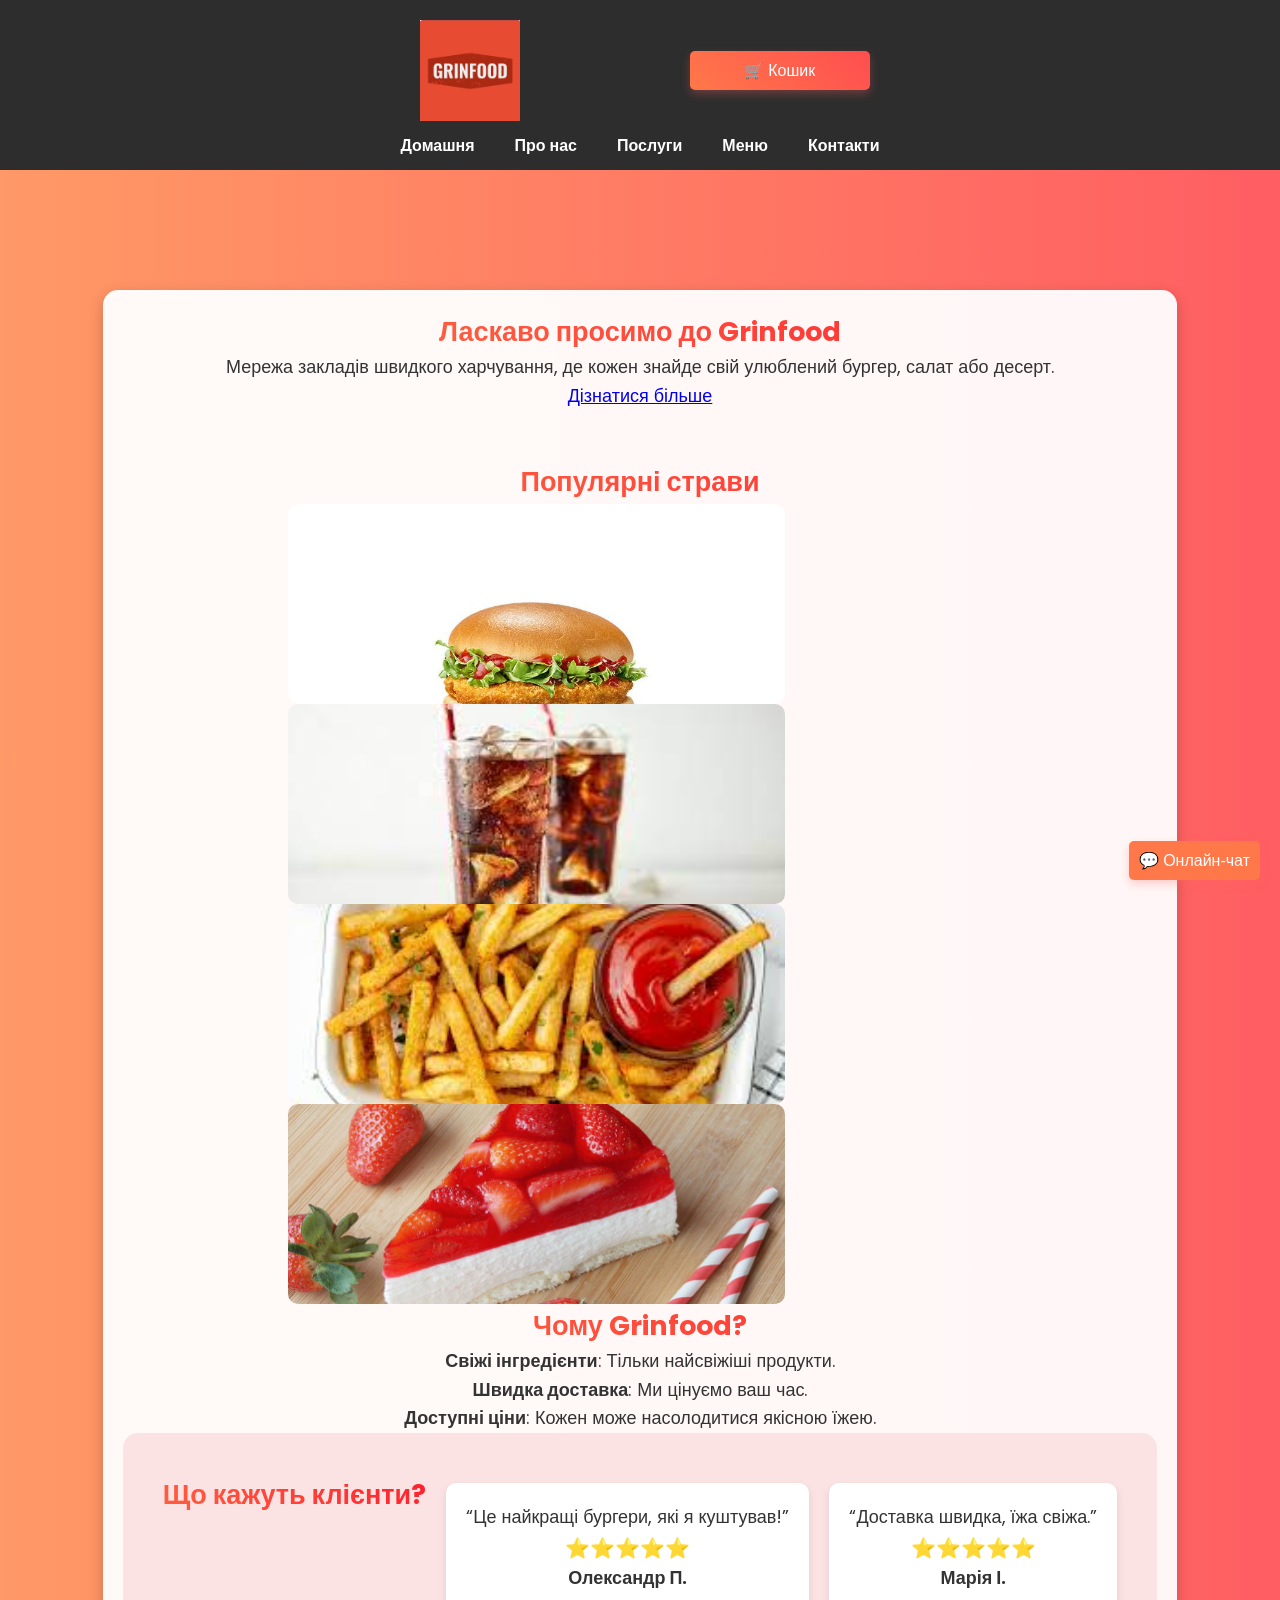
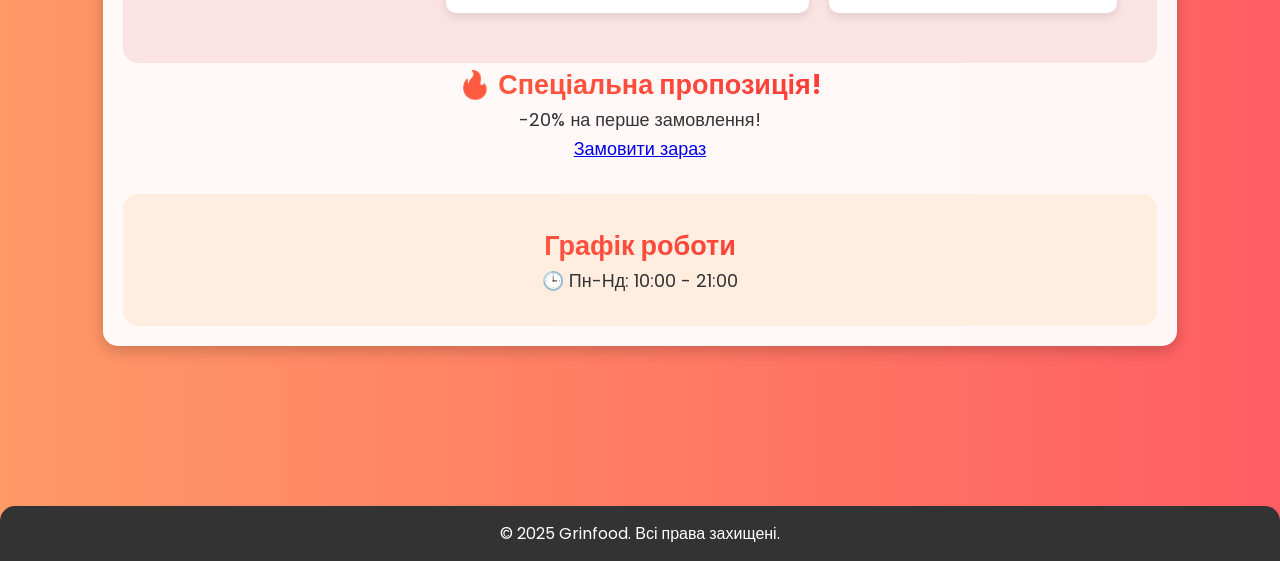
<file: index.html>
<!DOCTYPE html>
<html lang="uk">
<head>
  <meta charset="UTF-8">
  <meta name="viewport" content="width=device-width, initial-scale=1.0">
  <title>Grinfood - Домашня</title>
  <link rel="stylesheet" href="public/css/styles.css">
  <link href="https://fonts.googleapis.com/css2?family=Poppins:wght@400;700&display=swap" rel="stylesheet">
</head>
<body>

<header>
  <nav>
    <div class="header-content">
      <a href="index.html" class="logo-link">
        <img src="public/images/logo.png" alt="Grinfood logo" class="logo">
      </a>
      <button class="cart-btn">🛒 Кошик</button>

      <div class="burger-menu">
        <div class="bar"></div>
        <div class="bar"></div>
        <div class="bar"></div>
      </div>
    </div>

    <ul class="nav-links">
      <li><a href="index.html" id="home">Домашня</a></li>
      <li><a href="about.html" id="about">Про нас</a></li>
      <li><a href="services.html" id="services">Послуги</a></li>
      <li><a href="menu.html" id="menu">Меню</a></li>
      <li><a href="contacts.html" id="contacts">Контакти</a></li>
    </ul>
  </nav>
</header>

<main>

  <section id="hero">
    <h1>Ласкаво просимо до Grinfood</h1>
    <p>Мережа закладів швидкого харчування, де кожен знайде свій улюблений бургер, салат або десерт.</p>
    <a href="services.html" class="btn">Дізнатися більше</a>
  </section>


  <section class="popular-dishes">
    <h2>Популярні страви</h2>
    <div class="swiper mySwiper">
      <div class="swiper-wrapper">
        <div class="swiper-slide"><img src="public/images/chickenburger.jpg" alt="Бургер"></div>
        <div class="swiper-slide"><img src="public/images/cola.jpg" alt="Напій"></div>
        <div class="swiper-slide"><img src="public/images/fries.jpg" alt="Закуска"></div>
        <div class="swiper-slide"><img src="public/images/chizkeyk.jpg" alt="Десерт"></div>
      </div>
      <div class="swiper-pagination"></div>
    </div>
  </section>



  <section>
    <h2>Чому Grinfood?</h2>
    <ul id="features-list">
      <li><strong>Свіжі інгредієнти</strong>: Тільки найсвіжіші продукти.</li>
      <li><strong>Швидка доставка</strong>: Ми цінуємо ваш час.</li>
      <li><strong>Доступні ціни</strong>: Кожен може насолодитися якісною їжею.</li>
    </ul>
  </section>


  <section class="testimonials">
    <h2>Що кажуть клієнти?</h2>
    <div class="review">
      <p>“Це найкращі бургери, які я куштував!”</p>
      <span>⭐⭐⭐⭐⭐</span>
      <h4>Олександр П.</h4>
    </div>
    <div class="review">
      <p>“Доставка швидка, їжа свіжа.”</p>
      <span>⭐⭐⭐⭐⭐</span>
      <h4>Марія І.</h4>
    </div>
  </section>


  <section class="promo">
    <h2>🔥 Спеціальна пропозиція!</h2>
    <p>-20% на перше замовлення!</p>
    <a href="menu.html" class="btn">Замовити зараз</a>
  </section>


  <section class="work-schedule">
    <h2>Графік роботи</h2>
    <p>🕒 Пн-Нд: 10:00 - 21:00</p>
  </section>
</main>


<div id="cart" class="cart">
  <div class="cart-header">
    <h2>🛒 Ваш кошик</h2>
    <button class="cart-close" onclick="cart.toggleCart()">×</button>

  </div>
  <ul id="cart-items"></ul>
  <p class="cart-total"><strong>Загальна сума: <span id="total-price">0</span> грн</strong></p>
  <div class="cart-actions">
    <button onclick="clearCart()">Очистити кошик</button>
    <button onclick="checkout()">Оформити замовлення</button>
  </div>
</div>

<button id="scrollTopBtn">↑</button>



<div class="chat-widget">
  <button id="chat-btn">💬 Онлайн-чат</button>
  <div class="chat-box" id="chat-box">
    <p>Привіт! Як ми можемо допомогти?</p>
    <input type="text" placeholder="Напишіть ваше запитання..." id="chat-input">
  </div>
</div>
<div id="discount-popup">
  <p>🎉 Спеціальна знижка 10% на перше замовлення!</p>
  <button onclick="closePopup()">Закрити</button>
</div>

<footer>
  <p>&copy; 2025 Grinfood. Всі права захищені.</p>
</footer>


<script src="public/js/script.js"></script>
</body>
</html>
</file>
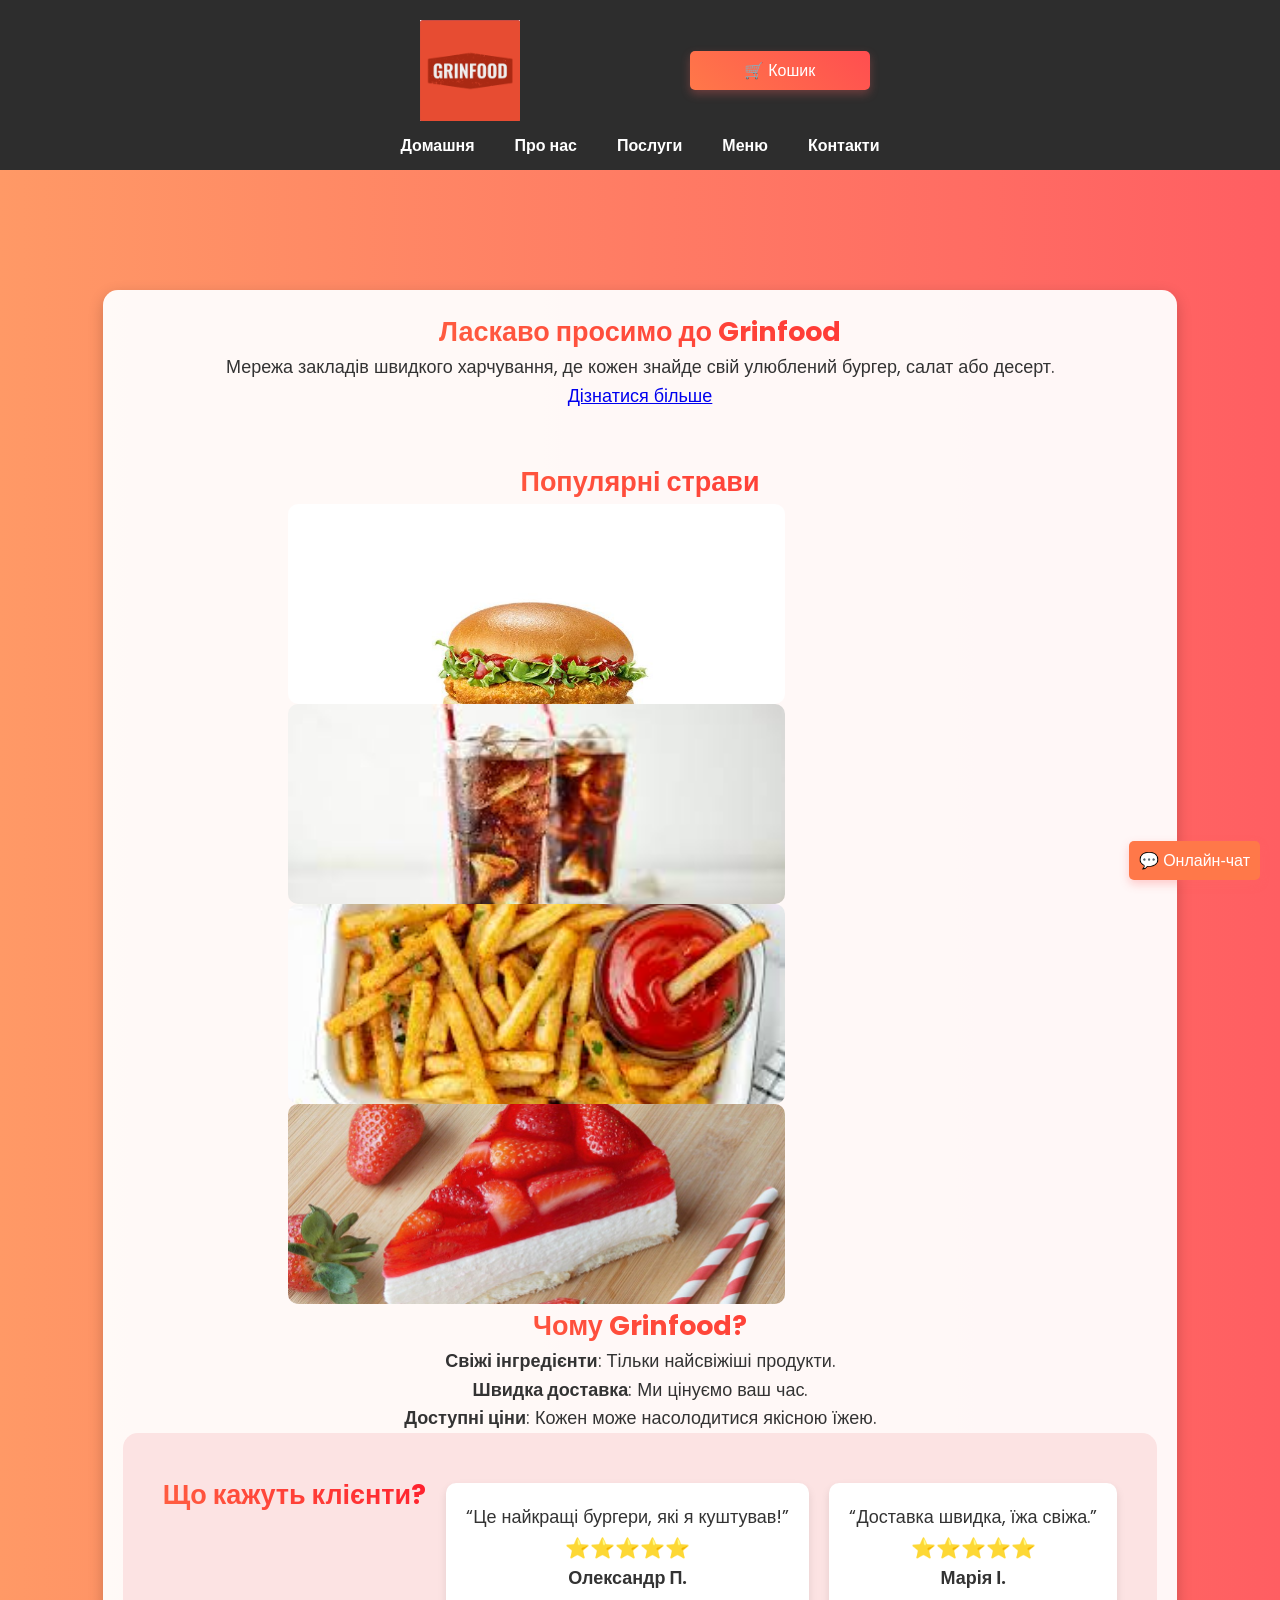
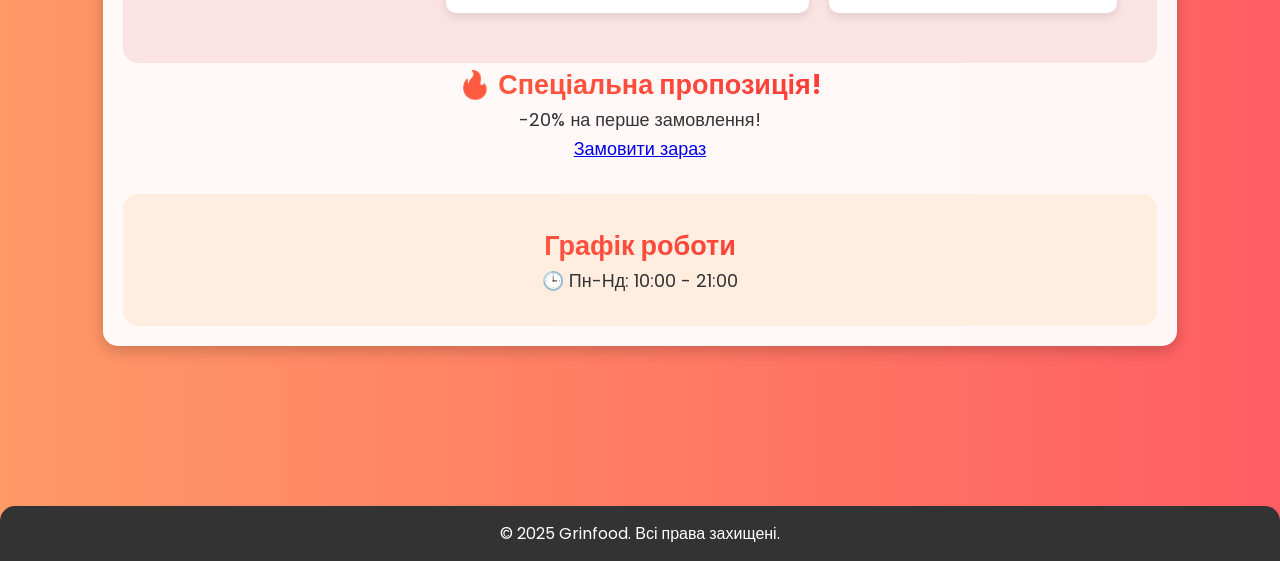
<file: public/index.html>
<!DOCTYPE html>
<html lang="uk">
<head>
  <meta charset="UTF-8">
  <meta name="viewport" content="width=device-width, initial-scale=1.0">
  <title>Grinfood - Домашня</title>
  <link rel="stylesheet" href="css/styles.css">
  <link href="https://fonts.googleapis.com/css2?family=Poppins:wght@400;700&display=swap" rel="stylesheet">
</head>
<body>

<header>
  <nav>
    <div class="header-content">
      <a href="index.html" class="logo-link">
        <img src="images/logo.png" alt="Grinfood logo" class="logo">
      </a>
      <button class="cart-btn">🛒 Кошик</button>

      <div class="burger-menu">
        <div class="bar"></div>
        <div class="bar"></div>
        <div class="bar"></div>
      </div>
    </div>

    <ul class="nav-links">
      <li><a href="index.html" id="home">Домашня</a></li>
      <li><a href="about.html" id="about">Про нас</a></li>
      <li><a href="services.html" id="services">Послуги</a></li>
      <li><a href="menu.html" id="menu">Меню</a></li>
      <li><a href="contacts.html" id="contacts">Контакти</a></li>
    </ul>
  </nav>
</header>

<main>

  <section id="hero">
    <h1>Ласкаво просимо до Grinfood</h1>
    <p>Мережа закладів швидкого харчування, де кожен знайде свій улюблений бургер, салат або десерт.</p>
    <a href="services.html" class="btn">Дізнатися більше</a>
  </section>


  <section class="popular-dishes">
    <h2>Популярні страви</h2>
    <div class="swiper mySwiper">
      <div class="swiper-wrapper">
        <div class="swiper-slide"><img src="images/chickenburger.jpg" alt="Бургер"></div>
        <div class="swiper-slide"><img src="images/cola.jpg" alt="Напій"></div>
        <div class="swiper-slide"><img src="images/fries.jpg" alt="Закуска"></div>
        <div class="swiper-slide"><img src="images/chizkeyk.jpg" alt="Десерт"></div>
      </div>
      <div class="swiper-pagination"></div>
    </div>
  </section>



  <section>
    <h2>Чому Grinfood?</h2>
    <ul id="features-list">
      <li><strong>Свіжі інгредієнти</strong>: Тільки найсвіжіші продукти.</li>
      <li><strong>Швидка доставка</strong>: Ми цінуємо ваш час.</li>
      <li><strong>Доступні ціни</strong>: Кожен може насолодитися якісною їжею.</li>
    </ul>
  </section>


  <section class="testimonials">
    <h2>Що кажуть клієнти?</h2>
    <div class="review">
      <p>“Це найкращі бургери, які я куштував!”</p>
      <span>⭐⭐⭐⭐⭐</span>
      <h4>Олександр П.</h4>
    </div>
    <div class="review">
      <p>“Доставка швидка, їжа свіжа.”</p>
      <span>⭐⭐⭐⭐⭐</span>
      <h4>Марія І.</h4>
    </div>
  </section>


  <section class="promo">
    <h2>🔥 Спеціальна пропозиція!</h2>
    <p>-20% на перше замовлення!</p>
    <a href="menu.html" class="btn">Замовити зараз</a>
  </section>


  <section class="work-schedule">
    <h2>Графік роботи</h2>
    <p>🕒 Пн-Нд: 10:00 - 21:00</p>
  </section>
</main>


<div id="cart" class="cart">
  <h2>🛒 Ваш кошик</h2>
  <ul id="cart-items"></ul>
  <p><strong>Загальна сума: <span id="total-price">0</span> грн</strong></p>
  <button onclick="clearCart()">Очистити кошик</button>
  <button onclick="checkout()">Оформити замовлення</button>
</div>
<button id="scrollTopBtn">⬆️ Вгору</button>

<div class="theme-toggle">
  <span>🌞</span>
  <input type="checkbox" id="theme-switch">
  <span>🌙</span>
  <button id="theme-toggle">🌙 / ☀️</button>

</div>

<div class="chat-widget">
  <button id="chat-btn">💬 Онлайн-чат</button>
  <div class="chat-box" id="chat-box">
    <p>Привіт! Як ми можемо допомогти?</p>
    <input type="text" placeholder="Напишіть ваше запитання..." id="chat-input">
  </div>
</div>
<div id="discount-popup">
  <p>🎉 Спеціальна знижка 10% на перше замовлення!</p>
  <button onclick="closePopup()">Закрити</button>
</div>

<footer>
  <p>&copy; 2025 Grinfood. Всі права захищені.</p>
</footer>

<script src="js/script.js"></script>
</body>
</html>
</file>
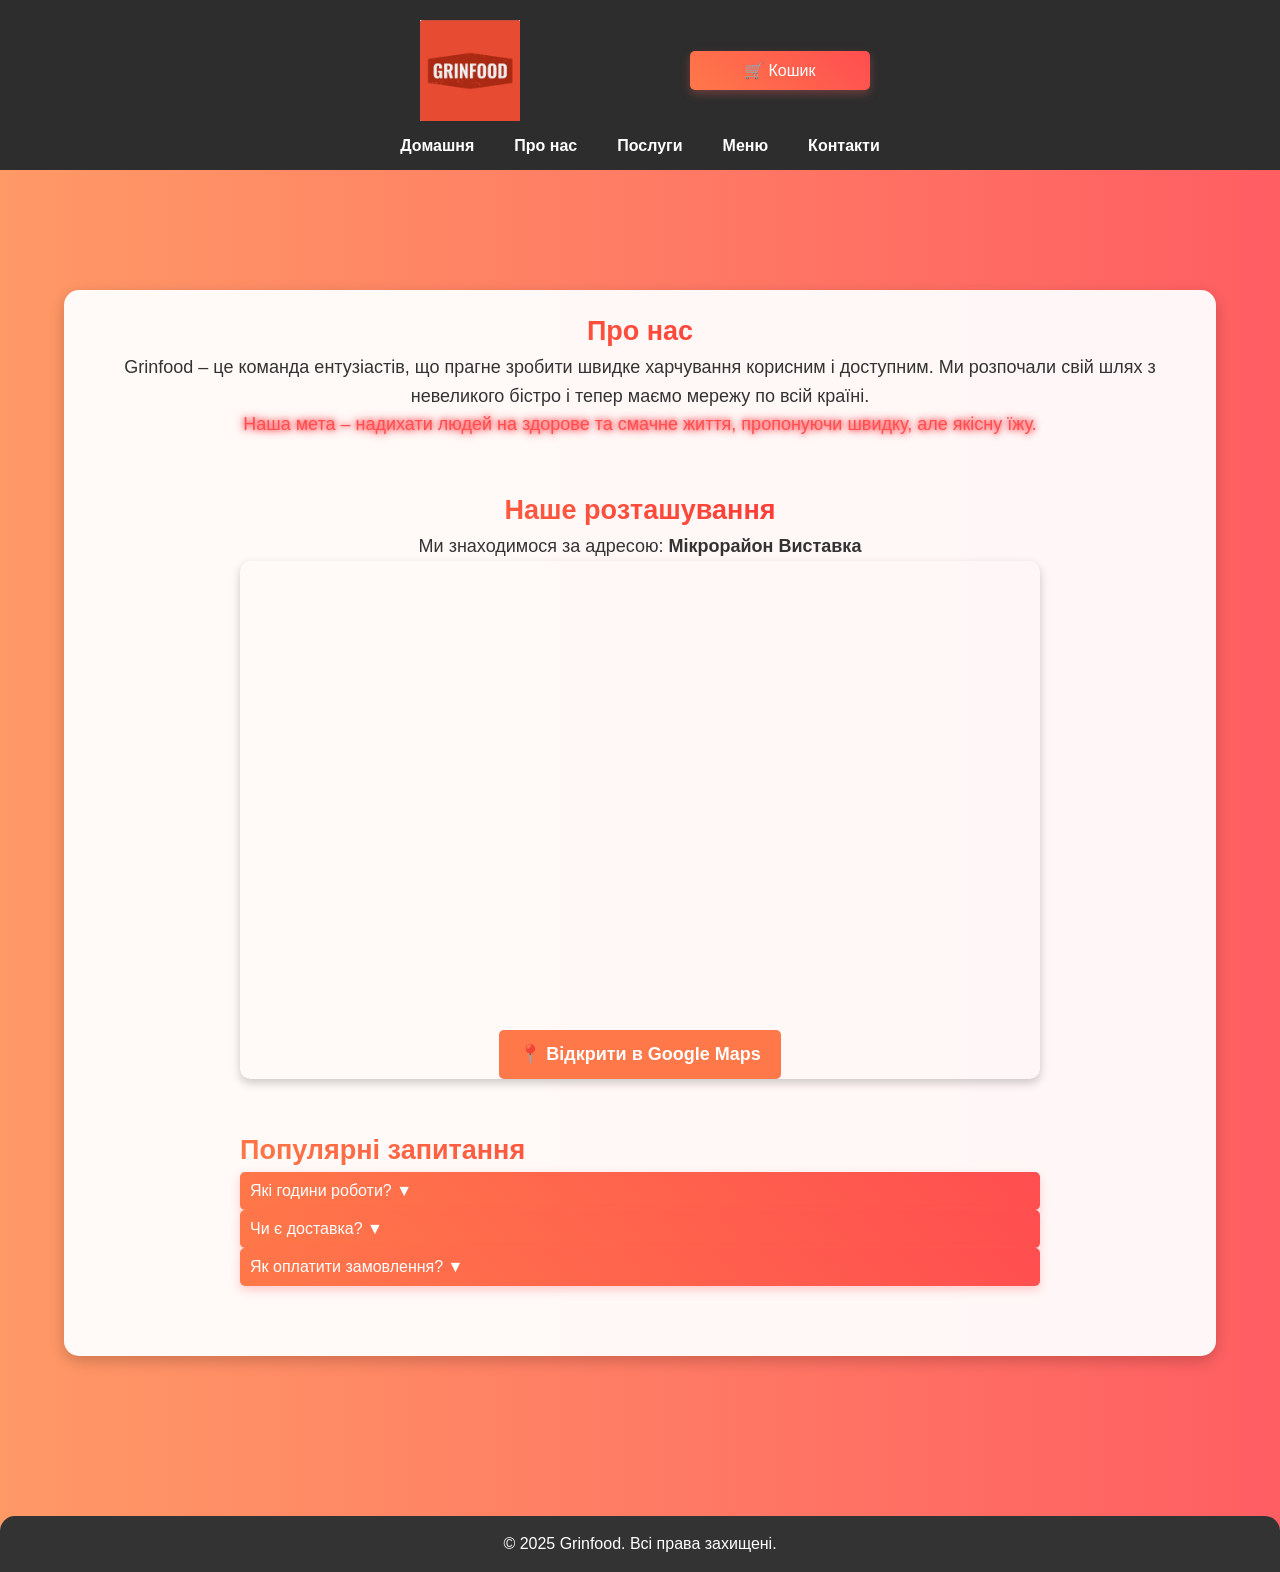
<file: about.html>
<!DOCTYPE html>
<html lang="uk">
<head>
  <meta charset="UTF-8">
  <meta name="viewport" content="width=device-width, initial-scale=1.0">
  <title>Grinfood - Про нас</title>
  <link rel="stylesheet" href="public/css/styles.css">
  <style>

    .map-section {
      text-align: center;
      margin: 50px auto;
      max-width: 800px;
    }

    .map-container {
      border-radius: 10px;
      overflow: hidden;
      box-shadow: 0 4px 10px rgba(0,0,0,0.2);
    }

    iframe {
      width: 100%;
      height: 450px;
      border: 0;
    }
  </style>
</head>
<body>

<header>
  <nav>
    <div class="header-content">
      <a href="index.html" class="logo-link">
        <img src="public/images/logo.png" alt="Grinfood logo" class="logo">
      </a>
      <button class="cart-btn" onclick="toggleCart()">🛒 Кошик</button>

      <div class="burger-menu" onclick="toggleMenu()">
        <div class="bar"></div>
        <div class="bar"></div>
        <div class="bar"></div>
      </div>
    </div>

    <ul class="nav-links">
      <li><a href="index.html" id="home">Домашня</a></li>
      <li><a href="about.html" id="about">Про нас</a></li>
      <li><a href="services.html" id="services">Послуги</a></li>
      <li><a href="menu.html" id="menu">Меню</a></li>
      <li><a href="contacts.html" id="contacts">Контакти</a></li>
    </ul>
  </nav>
</header>

<main>
  <section>
    <h1>Про нас</h1>
    <p>Grinfood – це команда ентузіастів, що прагне зробити швидке харчування корисним і доступним. Ми розпочали свій шлях з невеликого бістро і тепер маємо мережу по всій країні.</p>
    <p class="glow">Наша мета – надихати людей на здорове та смачне життя, пропонуючи швидку, але якісну їжу.</p>


  </section>

  <section class="map-section">
    <h2>Наше розташування</h2>
    <p>Ми знаходимося за адресою: <strong>Мікрорайон Виставка</strong></p>


    <div class="map-container">
      <div class="map-container fade-in">
      <iframe src="https://www.google.com/maps/embed?pb=!1m18!1m12!1m3!1d2594.6560829971945!2d27.004306556263753!3d49.434315679788085!2m3!1f0!2f0!3f0!3m2!1i1024!2i768!4f13.1!3m3!1m2!1s0x473207a94aae2929%3A0xd0a63b61424a334!2zTWlrcm9yYXlvbiBWeXN0YXZrYSwg0KXQvNC10LvRjNC90LjRhtC60LjQuSwg0KXQvNC10LvRjNC90LjRhtC60LDRjyDQvtCx0LvQsNGB0YLRjCwgMjkwMDA!5e0!3m2!1sru!2sua!4v1741639176586!5m2!1sru!2sua"
              allowfullscreen loading="lazy" referrerpolicy="no-referrer-when-downgrade">
      </iframe>
      <p><a href="https://goo.gl/maps/ZqG2yBhKM6LvC9wV7" target="_blank" class="map-btn">📍 Відкрити в Google Maps</a></p>

    </div>
    </div>
  </section>
  <section class="faq-section">
    <h2>Популярні запитання</h2>
    <div class="faq">
      <button class="faq-question">Які години роботи? ▼</button>
      <div class="faq-answer">Ми працюємо щодня з 10:00 до 21:00.</div>

      <button class="faq-question">Чи є доставка? ▼</button>
      <div class="faq-answer">Так, ми здійснюємо доставку протягом 1 години.</div>

      <button class="faq-question">Як оплатити замовлення? ▼</button>
      <div class="faq-answer">Оплата готівкою або онлайн при оформленні.</div>
    </div>
  </section>

</main>

<div id="cart" class="cart">
  <div class="cart-header">
    <h2>🛒 Ваш кошик</h2>
    <button class="cart-close" onclick="cart.toggleCart()">×</button>

  </div>
  <ul id="cart-items"></ul>
  <p class="cart-total"><strong>Загальна сума: <span id="total-price">0</span> грн</strong></p>
  <div class="cart-actions">
    <button onclick="clearCart()">Очистити кошик</button>
    <button onclick="checkout()">Оформити замовлення</button>
  </div>
</div>

<button id="scrollTopBtn"> ↑</button>



<p id="visit-counter"></p>

<footer>
  <p>&copy; 2025 Grinfood. Всі права захищені.</p>
</footer>

<script src="public/js/script.js"></script>
</body>
</html>
</file>
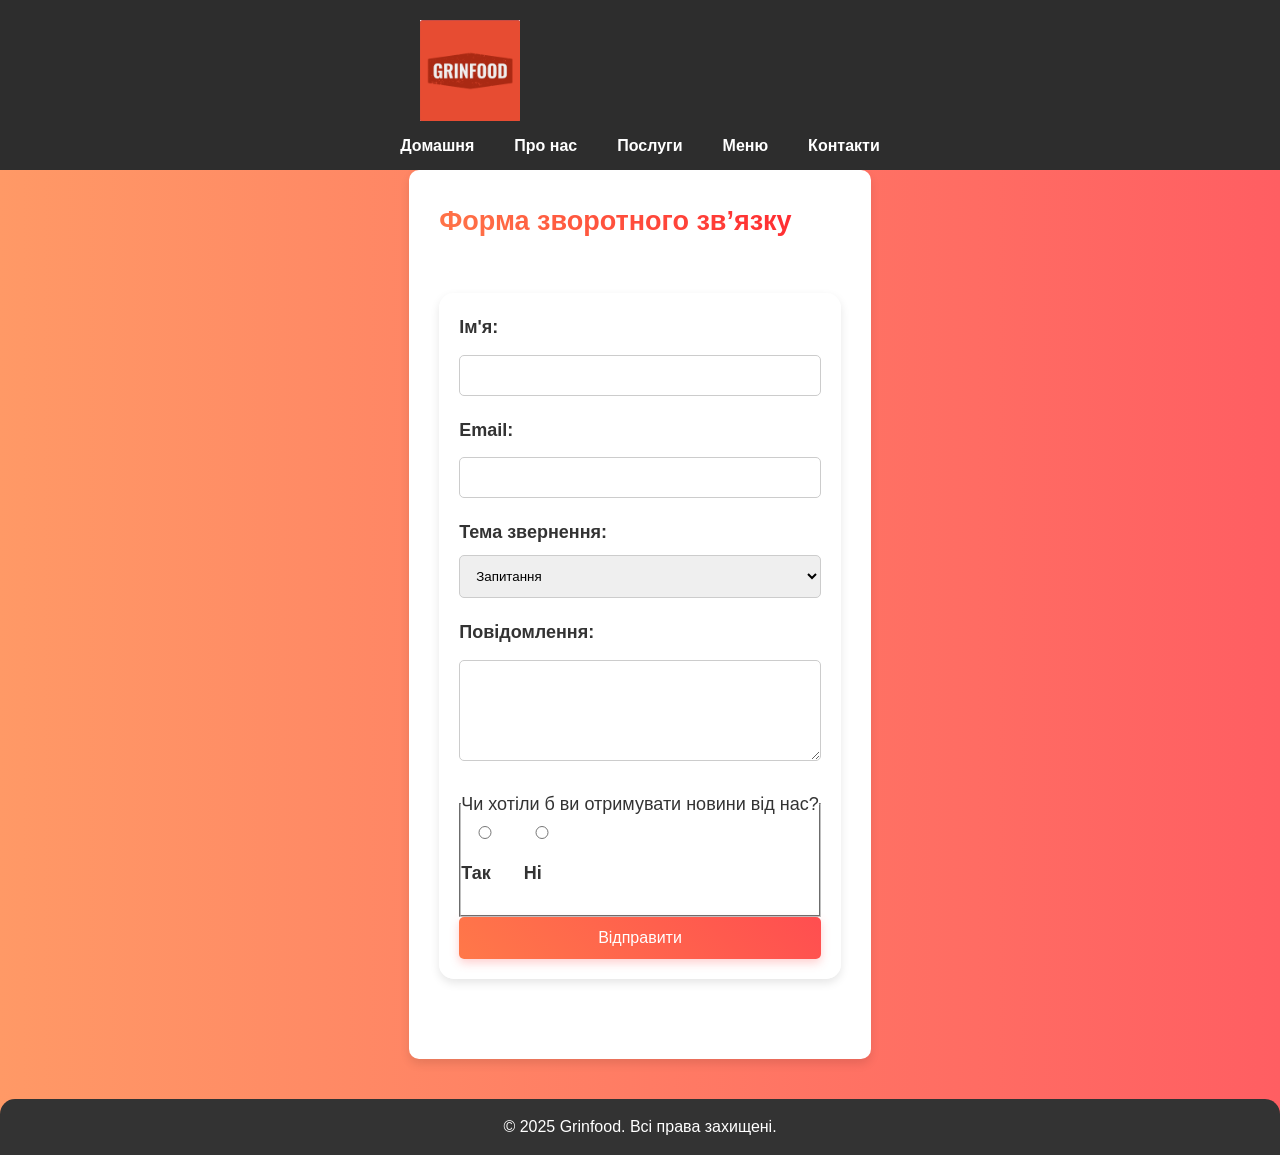
<file: contacts.html>
<!DOCTYPE html>
<html lang="uk">
<head>
  <meta charset="UTF-8">
  <meta name="viewport" content="width=device-width, initial-scale=1.0">
  <title>Grinfood - Контакти</title>
  <link rel="stylesheet" href="public/css/styles.css">

</head>
<body>

<header>
  <nav>
    <div class="header-content">
      <a href="index.html" class="logo-link">
        <img src="public/images/logo.png" alt="Grinfood logo" class="logo">
      </a>

      <div class="burger-menu" onclick="toggleMenu()">
        <div class="bar"></div>
        <div class="bar"></div>
        <div class="bar"></div>
      </div>
    </div>

    <ul class="nav-links">
      <li><a href="index.html" id="home">Домашня</a></li>
      <li><a href="about.html" id="about">Про нас</a></li>
      <li><a href="services.html" id="services">Послуги</a></li>
      <li><a href="menu.html" id="menu">Меню</a></li>
      <li><a href="contacts.html" id="contacts">Контакти</a></li>
    </ul>
  </nav>
</header>

  <section class = "contact-form">
    <h2>Форма зворотного зв’язку</h2>
    <form action="#" method="post">
      <label for="name">Ім'я:</label>
      <input type="text" id="name" name="name" required>

      <label for="email">Email:</label>
      <input type="email" id="email" name="email" required>

      <label for="subject">Тема звернення:</label>
      <select id="subject" name="subject">
        <option value="question">Запитання</option>
        <option value="feedback">Відгук</option>
      </select>

      <label for="message">Повідомлення:</label>
      <textarea id="message" name="message" rows="5" required></textarea>

      <fieldset>
        <legend>Чи хотіли б ви отримувати новини від нас?</legend>
        <div class="radio-group">
          <label>
            <input type="radio" name="subscribe" value="yes"> Так
          </label>
          <label>
            <input type="radio" name="subscribe" value="no"> Ні
          </label>
        </div>

      </fieldset>

      <button type="submit" class="btn">Відправити</button>
    </form>
  </section>
</main>


<button id="scrollTopBtn">↑</button>



<footer>
  <p>&copy; 2025 Grinfood. Всі права захищені.</p>
</footer>

<script src="public/js/script.js"></script>

</body>
</html>
</file>
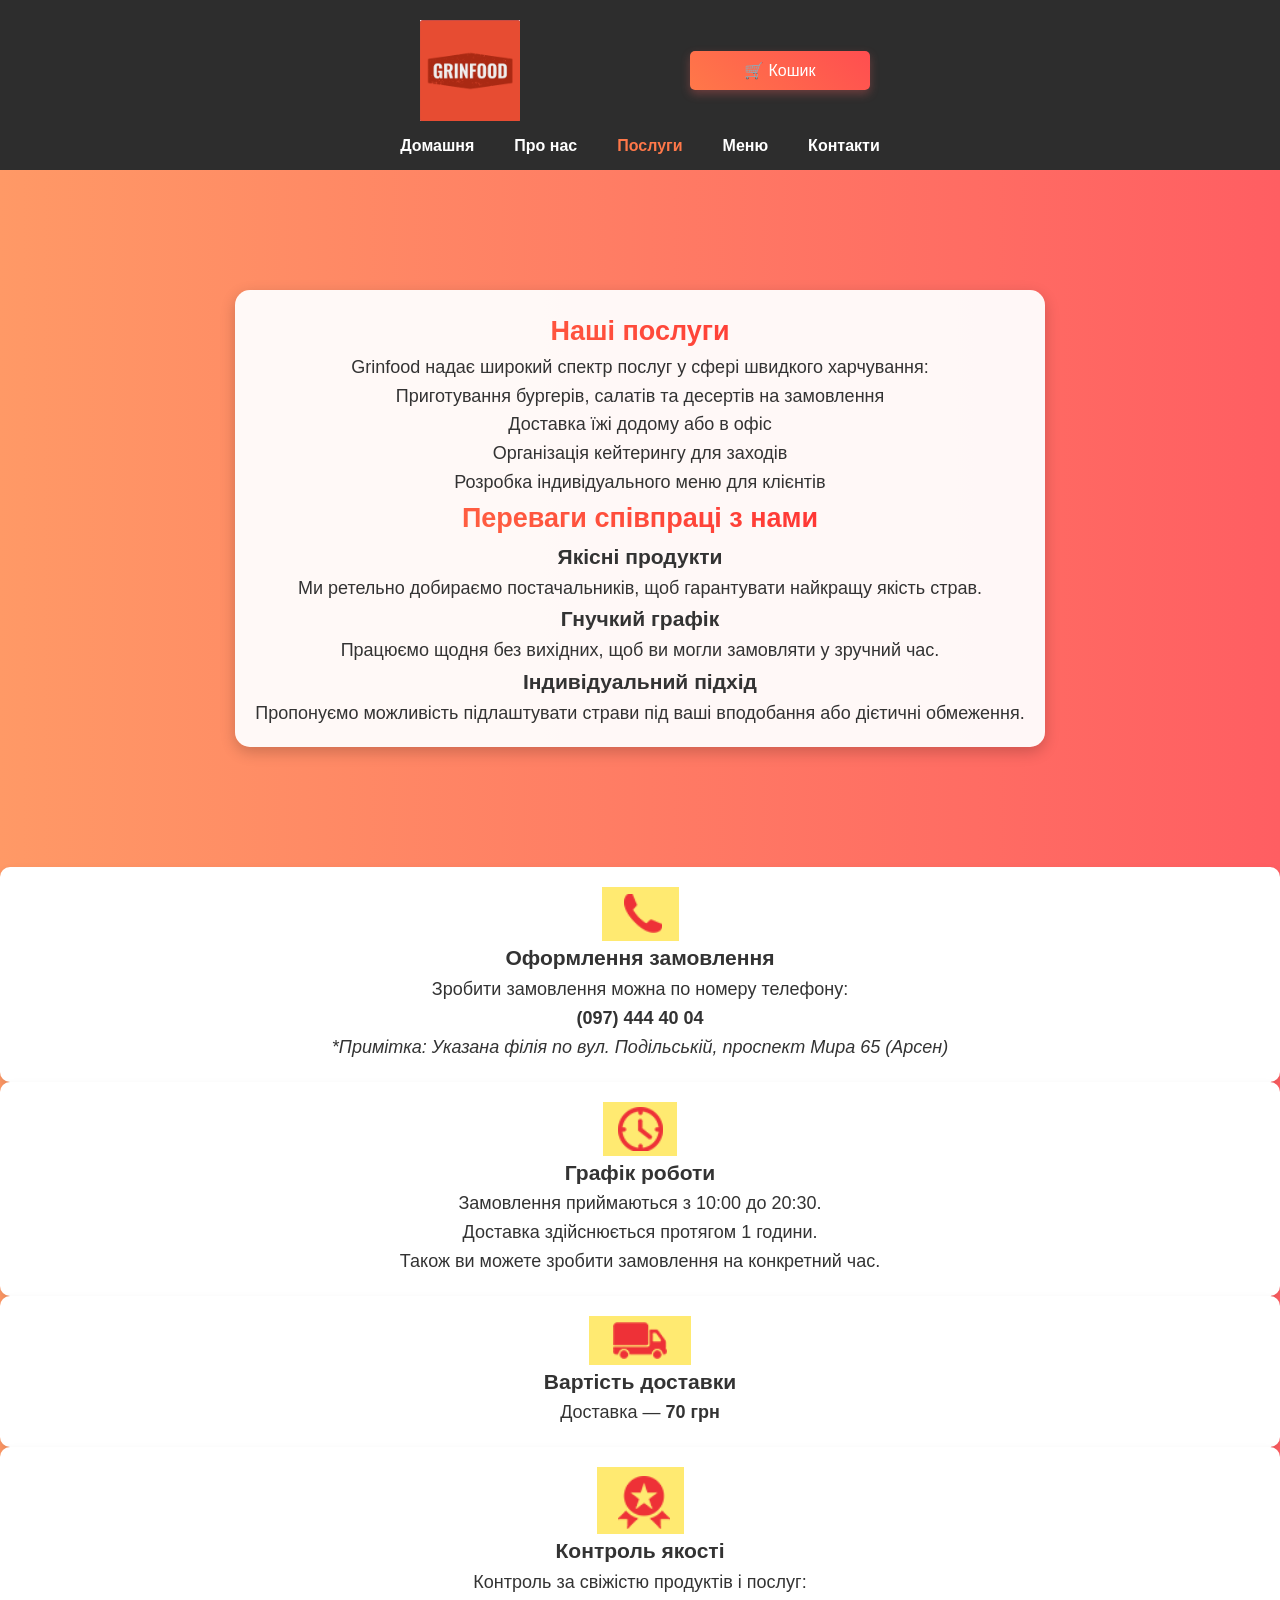
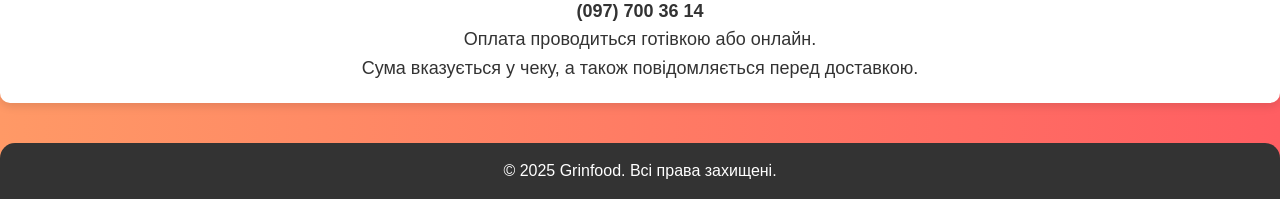
<file: services.html>
<!DOCTYPE html>
<html lang="uk">
<head>
  <meta charset="UTF-8">
  <meta name="viewport" content="width=device-width, initial-scale=1.0">
  <title>Grinfood - Послуги</title>
  <link rel="stylesheet" href="public/css/styles.css">
</head>
<body>
<header>
  <nav>
    <div class="header-content">
      <a href="index.html" class="logo-link">
        <img src="public/images/logo.png" alt="Grinfood logo" class="logo">
      </a>
      <button class="cart-btn">🛒 Кошик</button>
      <div class="burger-menu" onclick="toggleMenu()">
        <div class="bar"></div>
        <div class="bar"></div>
        <div class="bar"></div>
      </div>
    </div>

    <ul class="nav-links">
      <li><a href="index.html" id="home">Домашня</a></li>
      <li><a href="about.html" id="about">Про нас</a></li>
      <li><a href="services.html" id="services" class="active">Послуги</a></li>
      <li><a href="menu.html" id="menu">Меню</a></li>
      <li><a href="contacts.html" id="contacts">Контакти</a></li>
    </ul>
  </nav>
</header>

<main>
  <section>
    <h1>Наші послуги</h1>
    <p>Grinfood надає широкий спектр послуг у сфері швидкого харчування:</p>
    <ul>
      <p>Приготування бургерів, салатів та десертів на замовлення</p>
      <p>Доставка їжі додому або в офіс</p>
      <p>Організація кейтерингу для заходів</p>
      <p>Розробка індивідуального меню для клієнтів</p>
    </ul>
  </section>

  <section>
    <h2>Переваги співпраці з нами</h2>
    <article>
      <h3>Якісні продукти</h3>
      <p>Ми ретельно добираємо постачальників, щоб гарантувати найкращу якість страв.</p>
    </article>
    <article>
      <h3>Гнучкий графік</h3>
      <p>Працюємо щодня без вихідних, щоб ви могли замовляти у зручний час.</p>
    </article>
    <article>
      <h3>Індивідуальний підхід</h3>
      <p>Пропонуємо можливість підлаштувати страви під ваші вподобання або дієтичні обмеження.</p>
    </article>
  </section>
</main>


<section class="services-cards">
  <div class="card">
    <img src="public/images/icon-order.png" alt="Замовлення" class="card-icon">
    <h3>Оформлення замовлення</h3>
    <p>Зробити замовлення можна по номеру телефону:<br>
      <strong>(097) 444 40 04</strong><br>
      <em>*Примітка: Указана філія по вул. Подільській, проспект Мира 65 (Арсен)</em>
    </p>
  </div>

  <div class="card">
    <img src="public/images/icon-clock.png" alt="Графік роботи" class="card-icon">
    <h3>Графік роботи</h3>
    <p>Замовлення приймаються з 10:00 до 20:30.<br>
      Доставка здійснюється протягом 1 години.<br>
      Також ви можете зробити замовлення на конкретний час.
    </p>
  </div>

  <div class="card">
    <img src="public/images/icon-delivery.png" alt="Доставка" class="card-icon">
    <h3>Вартість доставки</h3>
    <p>Доставка — <strong>70 грн</strong></p>
  </div>

  <div class="card">
    <img src="public/images/icon-phone.png" alt="Контроль якості" class="card-icon">
    <h3>Контроль якості</h3>
    <p>Контроль за свіжістю продуктів і послуг:<br>
      <strong>(097) 700 36 14</strong><br>
      Оплата проводиться готівкою або онлайн.<br>
      Сума вказується у чеку, а також повідомляється перед доставкою.
    </p>
  </div>
</section>
<div id="cart" class="cart">
  <div class="cart-header">
    <h2>🛒 Ваш кошик</h2>
    <button class="cart-close" onclick="cart.toggleCart()">×</button>

  </div>
  <ul id="cart-items"></ul>
  <p class="cart-total"><strong>Загальна сума: <span id="total-price">0</span> грн</strong></p>
  <div class="cart-actions">
    <button onclick="clearCart()">Очистити кошик</button>
    <button onclick="checkout()">Оформити замовлення</button>
  </div>
</div>

<button id="scrollTopBtn">↑</button>



<footer>
  <p>&copy; 2025 Grinfood. Всі права захищені.</p>
</footer>

<script src="public/js/script.js"></script>
</body>
</html>
</file>
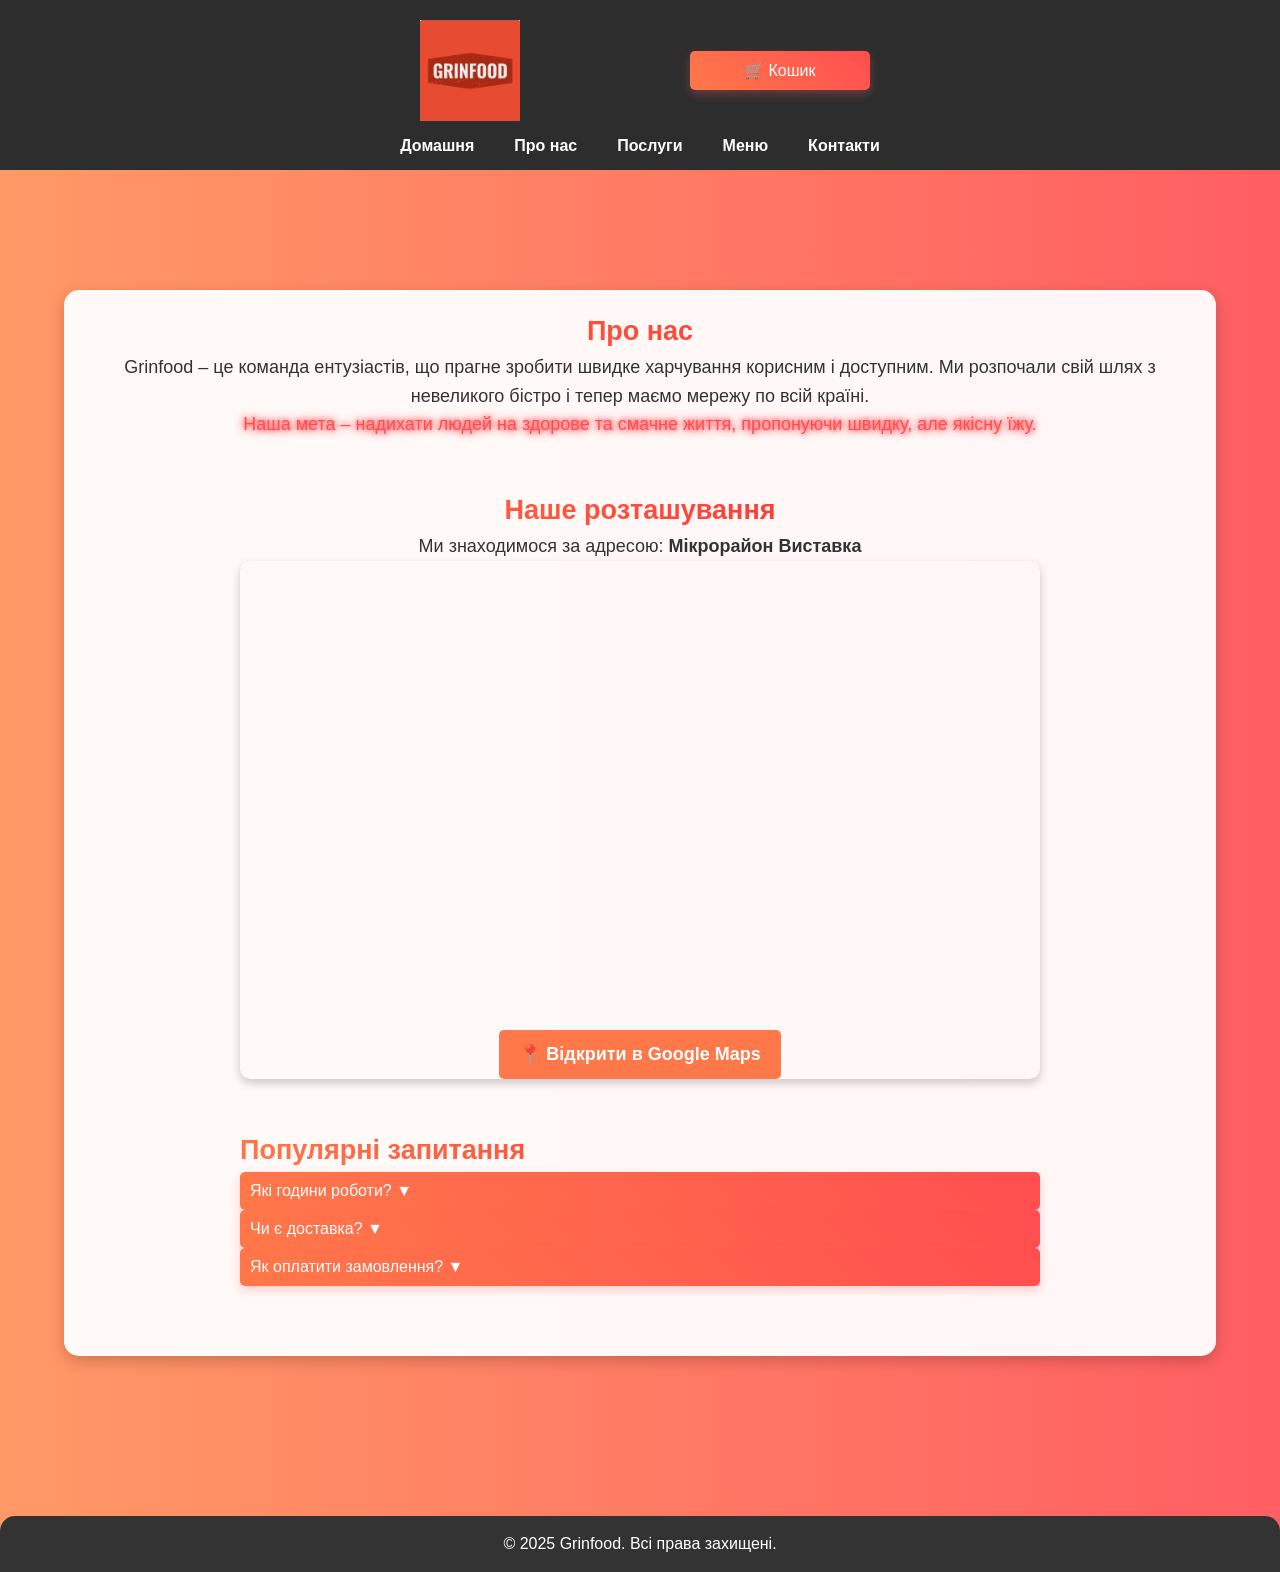
<file: public/about.html>
<!DOCTYPE html>
<html lang="uk">
<head>
  <meta charset="UTF-8">
  <meta name="viewport" content="width=device-width, initial-scale=1.0">
  <title>Grinfood - Про нас</title>
  <link rel="stylesheet" href="css/styles.css">
  <style>

    .map-section {
      text-align: center;
      margin: 50px auto;
      max-width: 800px;
    }

    .map-container {
      border-radius: 10px;
      overflow: hidden;
      box-shadow: 0 4px 10px rgba(0,0,0,0.2);
    }

    iframe {
      width: 100%;
      height: 450px;
      border: 0;
    }
  </style>
</head>
<body>

<header>
  <nav>
    <div class="header-content">
      <a href="index.html" class="logo-link">
        <img src="images/logo.png" alt="Grinfood logo" class="logo">
      </a>
      <button class="cart-btn" onclick="toggleCart()">🛒 Кошик</button>

      <div class="burger-menu" onclick="toggleMenu()">
        <div class="bar"></div>
        <div class="bar"></div>
        <div class="bar"></div>
      </div>
    </div>

    <ul class="nav-links">
      <li><a href="index.html" id="home">Домашня</a></li>
      <li><a href="about.html" id="about">Про нас</a></li>
      <li><a href="services.html" id="services">Послуги</a></li>
      <li><a href="menu.html" id="menu">Меню</a></li>
      <li><a href="contacts.html" id="contacts">Контакти</a></li>
    </ul>
  </nav>
</header>

<main>
  <section>
    <h1>Про нас</h1>
    <p>Grinfood – це команда ентузіастів, що прагне зробити швидке харчування корисним і доступним. Ми розпочали свій шлях з невеликого бістро і тепер маємо мережу по всій країні.</p>
    <p class="glow">Наша мета – надихати людей на здорове та смачне життя, пропонуючи швидку, але якісну їжу.</p>


  </section>

  <section class="map-section">
    <h2>Наше розташування</h2>
    <p>Ми знаходимося за адресою: <strong>Мікрорайон Виставка</strong></p>


    <div class="map-container">
      <div class="map-container fade-in">
      <iframe src="https://www.google.com/maps/embed?pb=!1m18!1m12!1m3!1d2594.6560829971945!2d27.004306556263753!3d49.434315679788085!2m3!1f0!2f0!3f0!3m2!1i1024!2i768!4f13.1!3m3!1m2!1s0x473207a94aae2929%3A0xd0a63b61424a334!2zTWlrcm9yYXlvbiBWeXN0YXZrYSwg0KXQvNC10LvRjNC90LjRhtC60LjQuSwg0KXQvNC10LvRjNC90LjRhtC60LDRjyDQvtCx0LvQsNGB0YLRjCwgMjkwMDA!5e0!3m2!1sru!2sua!4v1741639176586!5m2!1sru!2sua"
              allowfullscreen loading="lazy" referrerpolicy="no-referrer-when-downgrade">
      </iframe>
      <p><a href="https://goo.gl/maps/ZqG2yBhKM6LvC9wV7" target="_blank" class="map-btn">📍 Відкрити в Google Maps</a></p>

    </div>
    </div>
  </section>
  <section class="faq-section">
    <h2>Популярні запитання</h2>
    <div class="faq">
      <button class="faq-question">Які години роботи? ▼</button>
      <div class="faq-answer">Ми працюємо щодня з 10:00 до 21:00.</div>

      <button class="faq-question">Чи є доставка? ▼</button>
      <div class="faq-answer">Так, ми здійснюємо доставку протягом 1 години.</div>

      <button class="faq-question">Як оплатити замовлення? ▼</button>
      <div class="faq-answer">Оплата готівкою або онлайн при оформленні.</div>
    </div>
  </section>

</main>

<div id="cart" class="cart">
  <h2>🛒 Ваш кошик</h2>
  <ul id="cart-items"></ul>
  <p><strong>Загальна сума: <span id="total-price">0</span> грн</strong></p>
  <button onclick="clearCart()">Очистити кошик</button>
  <button onclick="checkout()">Оформити замовлення</button>
</div>
<button id="scrollTopBtn">⬆️ Вгору</button>

<div class="theme-toggle">
  <span>🌞</span>
  <input type="checkbox" id="theme-switch">
  <span>🌙</span>
</div>

<p id="visit-counter"></p>

<footer>
  <p>&copy; 2025 Grinfood. Всі права захищені.</p>
</footer>

<script src="js/script.js"></script>
</body>
</html>
</file>
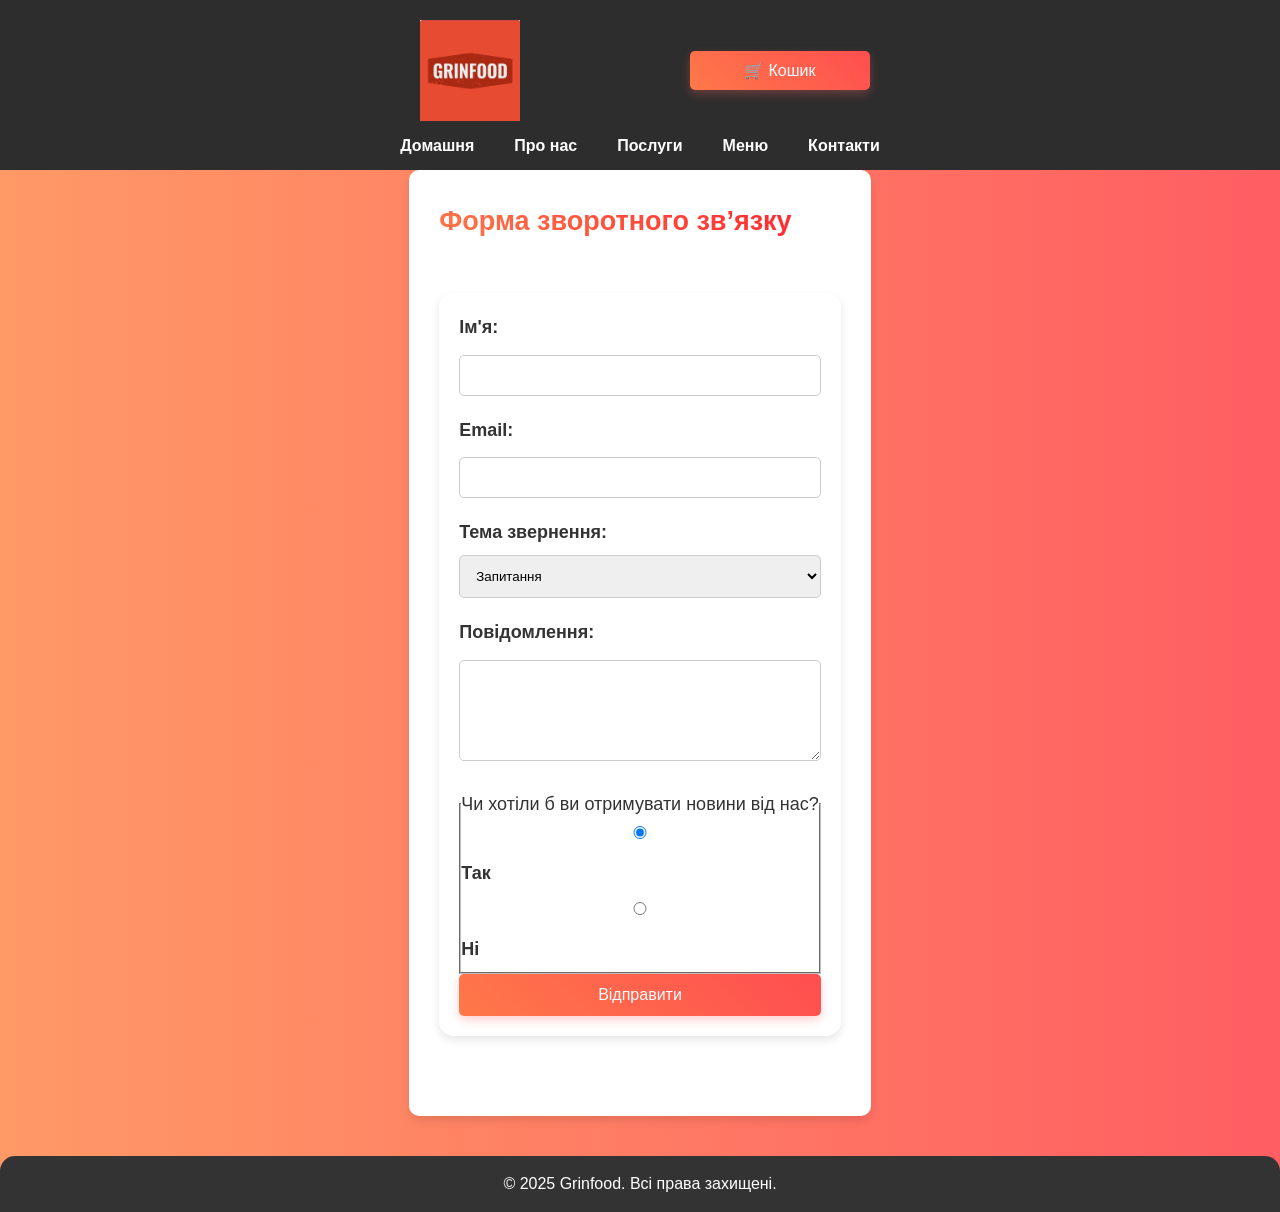
<file: public/contacts.html>
<!DOCTYPE html>
<html lang="uk">
<head>
  <meta charset="UTF-8">
  <meta name="viewport" content="width=device-width, initial-scale=1.0">
  <title>Grinfood - Контакти</title>
  <link rel="stylesheet" href="css/styles.css">

</head>
<body>

<header>
  <nav>
    <div class="header-content">
      <a href="index.html" class="logo-link">
        <img src="images/logo.png" alt="Grinfood logo" class="logo">
      </a>
      <button class="cart-btn">🛒 Кошик</button>
      <div class="burger-menu" onclick="toggleMenu()">
        <div class="bar"></div>
        <div class="bar"></div>
        <div class="bar"></div>
      </div>
    </div>

    <ul class="nav-links">
      <li><a href="index.html" id="home">Домашня</a></li>
      <li><a href="about.html" id="about">Про нас</a></li>
      <li><a href="services.html" id="services">Послуги</a></li>
      <li><a href="menu.html" id="menu">Меню</a></li>
      <li><a href="contacts.html" id="contacts">Контакти</a></li>
    </ul>
  </nav>
</header>

  <section class = "contact-form">
    <h2>Форма зворотного зв’язку</h2>
    <form action="#" method="post">
      <label for="name">Ім'я:</label>
      <input type="text" id="name" name="name" required>

      <label for="email">Email:</label>
      <input type="email" id="email" name="email" required>

      <label for="subject">Тема звернення:</label>
      <select id="subject" name="subject">
        <option value="question">Запитання</option>
        <option value="feedback">Відгук</option>
      </select>

      <label for="message">Повідомлення:</label>
      <textarea id="message" name="message" rows="5" required></textarea>

      <fieldset>
        <legend>Чи хотіли б ви отримувати новини від нас?</legend>
        <label>
          <input type="radio" name="subscribe" value="yes" checked> Так
        </label>
        <label>
          <input type="radio" name="subscribe" value="no"> Ні
        </label>
      </fieldset>

      <button type="submit" class="btn">Відправити</button>
    </form>
  </section>
</main>
<div id="cart" class="cart">
  <h2>🛒 Ваш кошик</h2>
  <ul id="cart-items"></ul>
  <p><strong>Загальна сума: <span id="total-price">0</span> грн</strong></p>
  <button onclick="clearCart()">Очистити кошик</button>
  <button onclick="checkout()">Оформити замовлення</button>
</div>
<button id="scrollTopBtn">⬆️ Вгору</button>



<footer>
  <p>&copy; 2025 Grinfood. Всі права захищені.</p>
</footer>

<script src="js/script.js"></script>

</body>
</html>
</file>
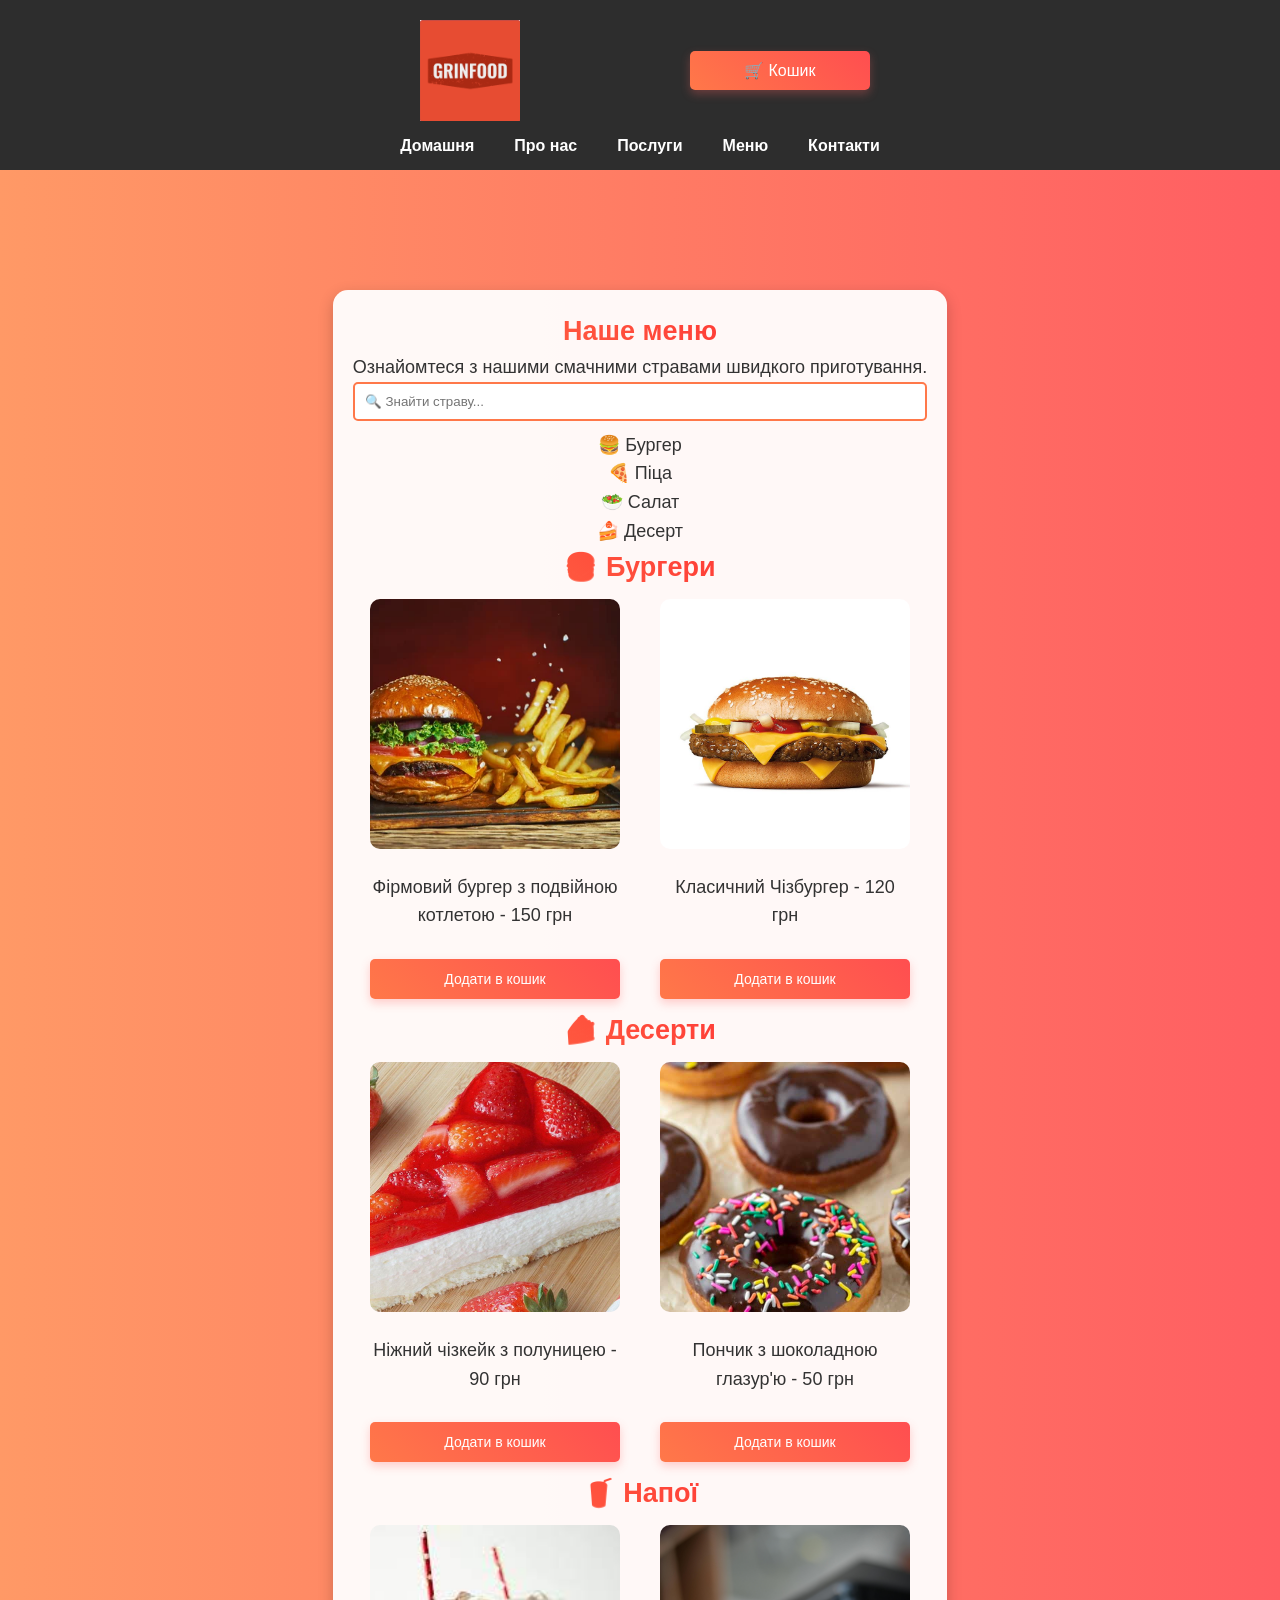
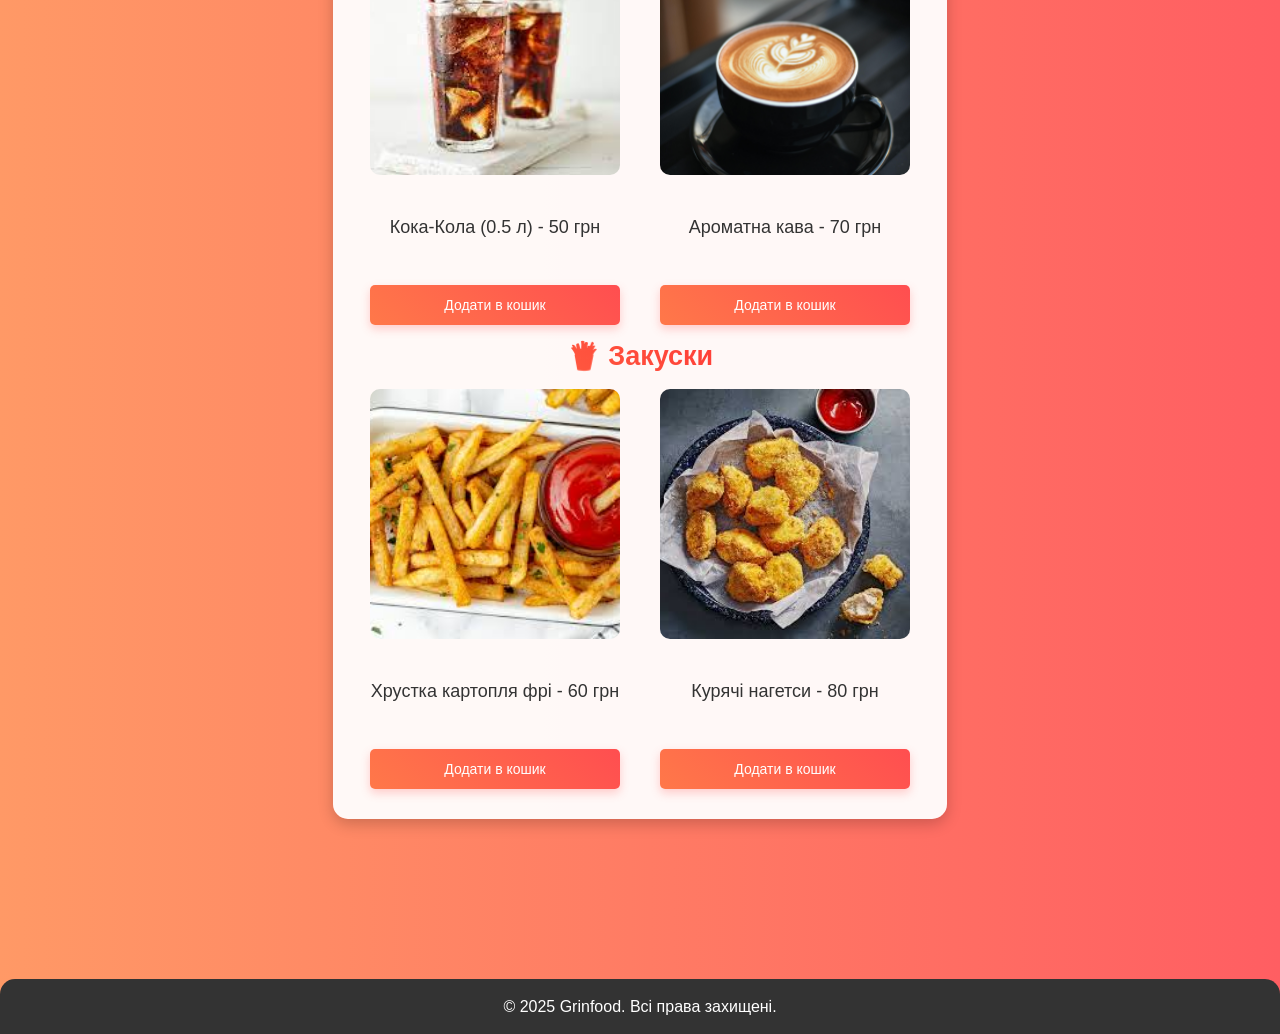
<file: public/menu.html>
<!DOCTYPE html>
<html lang="uk">
<head>
  <meta charset="UTF-8">
  <meta name="viewport" content="width=device-width, initial-scale=1.0">
  <title>Grinfood - Меню</title>
  <link rel="stylesheet" href="css/styles.css">
</head>
<body>
<header>
  <nav>

    <div class="header-content">
      <a href="index.html" class="logo-link">
        <img src="images/logo.png" alt="Grinfood logo" class="logo">
      </a>
      <button class="cart-btn">🛒 Кошик</button>
      <div class="burger-menu" onclick="toggleMenu()">
        <div class="bar"></div>
        <div class="bar"></div>
        <div class="bar"></div>
      </div>
    </div>

    <ul class="nav-links">
      <li><a href="index.html" id="home">Домашня</a></li>
      <li><a href="about.html" id="about">Про нас</a></li>
      <li><a href="services.html" id="services">Послуги</a></li>
      <li><a href="menu.html" id="menu">Меню</a></li>
      <li><a href="contacts.html" id="contacts">Контакти</a></li>
    </ul>
  </nav>
</header>


<main>
  <section>
    <h1>Наше меню</h1>
    <p>Ознайомтеся з нашими смачними стравами швидкого приготування.</p>
  </section>
  <input type="text" id="search" placeholder="🔍 Знайти страву...">
  <ul id="menu-list">
    <li>🍔 Бургер</li>
    <li>🍕 Піца</li>
    <li>🥗 Салат</li>
    <li>🍰 Десерт</li>
  </ul>

  <section class="menu-category">
    <h2>🍔 Бургери</h2>
    <div class="gallery">
      <figure>
        <img src="images/2kotlet.jpg" alt="Бургер з подвійною котлетою">
        <figcaption>Фірмовий бургер з подвійною котлетою - 150 грн</figcaption>
        <button onclick="addToCart('Бургер з подвійною котлетою', 150)">Додати в кошик</button>
      </figure>
      <figure>
        <img src="images/cheeseburger.jpg" alt="Чізбургер">
        <figcaption>Класичний Чізбургер - 120 грн</figcaption>
        <button onclick="addToCart('Чізбургер', 120)">Додати в кошик</button>
      </figure>
    </div>
  </section>


  <section class="menu-category">
    <h2>🍰 Десерти</h2>
    <div class="gallery">
      <figure>
        <img src="images/chizkeyk.jpg" alt="Чізкейк з полуницею">
        <figcaption>Ніжний чізкейк з полуницею - 90 грн</figcaption>
        <button onclick="addToCart('Чізкейк', 90)">Додати в кошик</button>
      </figure>
      <figure>
        <img src="images/donuts.jpg" alt="Пончик з глазур'ю">
        <figcaption>Пончик з шоколадною глазур'ю - 50 грн</figcaption>
        <button onclick="addToCart('Пончик', 50)">Додати в кошик</button>
      </figure>
    </div>
  </section>


  <section class="menu-category">
    <h2>🥤 Напої</h2>
    <div class="gallery">
      <figure>
        <img src="images/cola.jpg" alt="Кока-Кола">
        <figcaption>Кока-Кола (0.5 л) - 50 грн</figcaption>
        <button onclick="addToCart('Кока-Кола', 50)">Додати в кошик</button>
      </figure>
      <figure>
        <img src="images/coffee.jpg" alt="Кава">
        <figcaption>Ароматна кава - 70 грн</figcaption>
        <button onclick="addToCart('Кава', 70)">Додати в кошик</button>
      </figure>
    </div>
  </section>


  <section class="menu-category">
    <h2>🍟 Закуски</h2>
    <div class="gallery">
      <figure>
        <img src="images/fries.jpg" alt="Картопля фрі">
        <figcaption>Хрустка картопля фрі - 60 грн</figcaption>
        <button onclick="addToCart('Картопля фрі', 60)">Додати в кошик</button>
      </figure>
      <figure>
        <img src="images/nuggets.jpg" alt="Курячі нагетси">
        <figcaption>Курячі нагетси - 80 грн</figcaption>
        <button onclick="addToCart('Курячі нагетси', 80)">Додати в кошик</button>
      </figure>
    </div>
  </section>
</main>


<div id="cart" class="cart">
  <h2>🛒 Ваш кошик</h2>
  <ul id="cart-items"></ul>
  <p><strong>Загальна сума: <span id="total-price">0</span> грн</strong></p>
  <button onclick="clearCart()">Очистити кошик</button>
  <button onclick="checkout()">Оформити замовлення</button>
</div>
<button id="scrollTopBtn">⬆️ Вгору</button>

<div class="theme-toggle">
  <span>🌞</span>
  <input type="checkbox" id="theme-switch">
  <span>🌙</span>
</div>


<footer>
  <p>&copy; 2025 Grinfood. Всі права захищені.</p>
</footer>

<script src="js/script.js"></script>
</body>
</html>
</file>
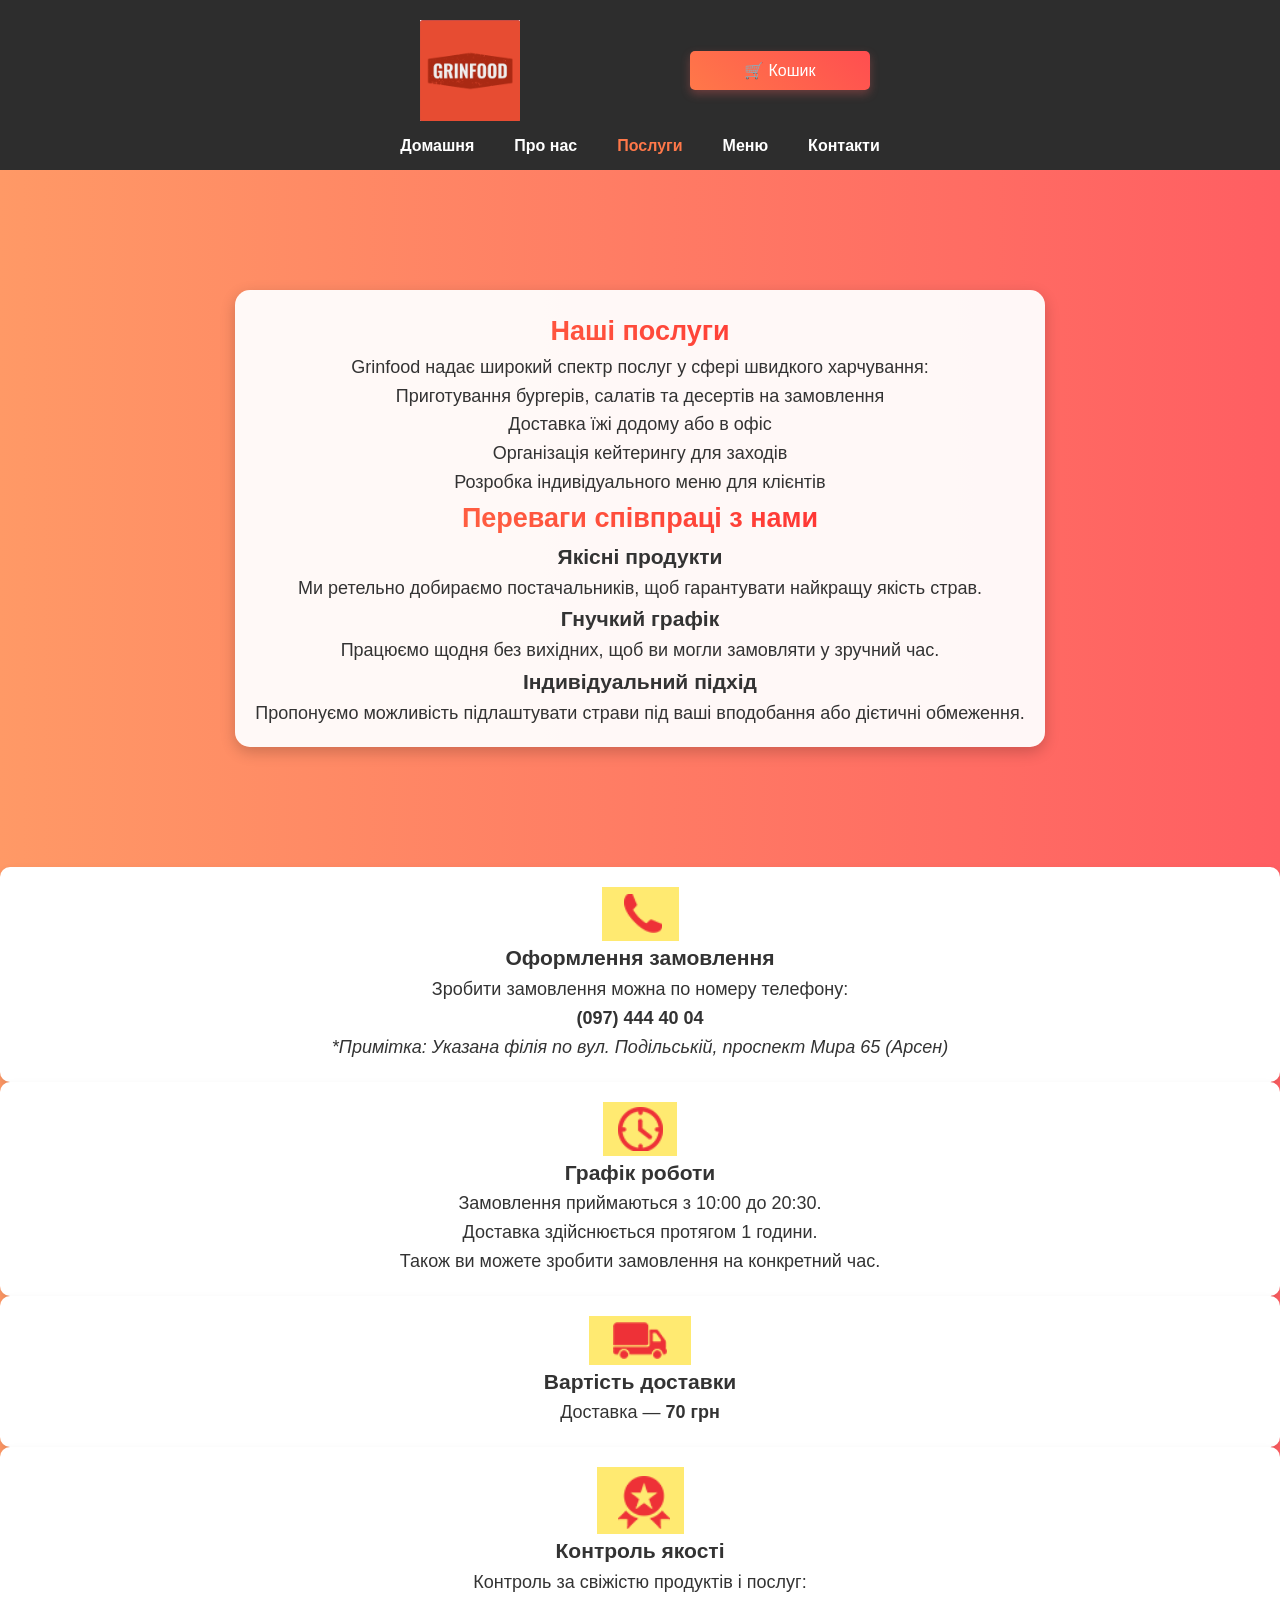
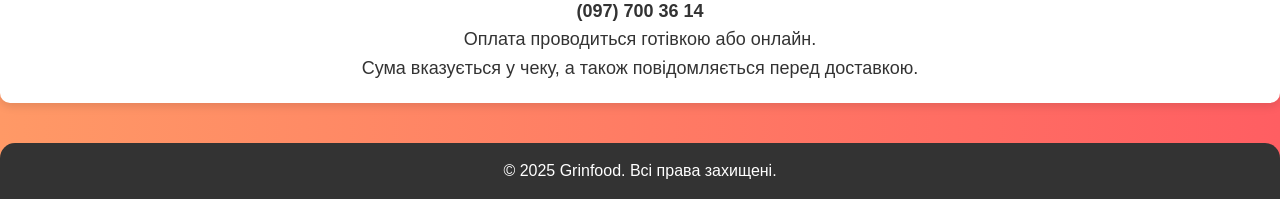
<file: public/services.html>
<!DOCTYPE html>
<html lang="uk">
<head>
  <meta charset="UTF-8">
  <meta name="viewport" content="width=device-width, initial-scale=1.0">
  <title>Grinfood - Послуги</title>
  <link rel="stylesheet" href="css/styles.css">
</head>
<body>
<header>
  <nav>
    <div class="header-content">
      <a href="index.html" class="logo-link">
        <img src="images/logo.png" alt="Grinfood logo" class="logo">
      </a>
      <button class="cart-btn">🛒 Кошик</button>
      <div class="burger-menu" onclick="toggleMenu()">
        <div class="bar"></div>
        <div class="bar"></div>
        <div class="bar"></div>
      </div>
    </div>

    <ul class="nav-links">
      <li><a href="index.html" id="home">Домашня</a></li>
      <li><a href="about.html" id="about">Про нас</a></li>
      <li><a href="services.html" id="services" class="active">Послуги</a></li>
      <li><a href="menu.html" id="menu">Меню</a></li>
      <li><a href="contacts.html" id="contacts">Контакти</a></li>
    </ul>
  </nav>
</header>

<main>
  <section>
    <h1>Наші послуги</h1>
    <p>Grinfood надає широкий спектр послуг у сфері швидкого харчування:</p>
    <ul>
      <li>Приготування бургерів, салатів та десертів на замовлення</li>
      <li>Доставка їжі додому або в офіс</li>
      <li>Організація кейтерингу для заходів</li>
      <li>Розробка індивідуального меню для клієнтів</li>
    </ul>
  </section>

  <section>
    <h2>Переваги співпраці з нами</h2>
    <article>
      <h3>Якісні продукти</h3>
      <p>Ми ретельно добираємо постачальників, щоб гарантувати найкращу якість страв.</p>
    </article>
    <article>
      <h3>Гнучкий графік</h3>
      <p>Працюємо щодня без вихідних, щоб ви могли замовляти у зручний час.</p>
    </article>
    <article>
      <h3>Індивідуальний підхід</h3>
      <p>Пропонуємо можливість підлаштувати страви під ваші вподобання або дієтичні обмеження.</p>
    </article>
  </section>
</main>


<section class="services-cards">
  <div class="card">
    <img src="images/icon-order.png" alt="Замовлення" class="card-icon">
    <h3>Оформлення замовлення</h3>
    <p>Зробити замовлення можна по номеру телефону:<br>
      <strong>(097) 444 40 04</strong><br>
      <em>*Примітка: Указана філія по вул. Подільській, проспект Мира 65 (Арсен)</em>
    </p>
  </div>

  <div class="card">
    <img src="images/icon-clock.png" alt="Графік роботи" class="card-icon">
    <h3>Графік роботи</h3>
    <p>Замовлення приймаються з 10:00 до 20:30.<br>
      Доставка здійснюється протягом 1 години.<br>
      Також ви можете зробити замовлення на конкретний час.
    </p>
  </div>

  <div class="card">
    <img src="images/icon-delivery.png" alt="Доставка" class="card-icon">
    <h3>Вартість доставки</h3>
    <p>Доставка — <strong>70 грн</strong></p>
  </div>

  <div class="card">
    <img src="images/icon-phone.png" alt="Контроль якості" class="card-icon">
    <h3>Контроль якості</h3>
    <p>Контроль за свіжістю продуктів і послуг:<br>
      <strong>(097) 700 36 14</strong><br>
      Оплата проводиться готівкою або онлайн.<br>
      Сума вказується у чеку, а також повідомляється перед доставкою.
    </p>
  </div>
</section>
<div id="cart" class="cart">
  <h2>🛒 Ваш кошик</h2>
  <ul id="cart-items"></ul>
  <p><strong>Загальна сума: <span id="total-price">0</span> грн</strong></p>
  <button onclick="clearCart()">Очистити кошик</button>
  <button onclick="checkout()">Оформити замовлення</button>
</div>
<button id="scrollTopBtn">⬆️ Вгору</button>

<div class="theme-toggle">
  <span>🌞</span>
  <input type="checkbox" id="theme-switch">
  <span>🌙</span>
</div>

<footer>
  <p>&copy; 2025 Grinfood. Всі права захищені.</p>
</footer>

<script src="js/script.js"></script>
</body>
</html>
</file>
<file: public/css/styles.css>
* {
    margin: 0;
    padding: 0;
    box-sizing: border-box;
}

body {
    font-family: 'Poppins', sans-serif;
    background: linear-gradient(to right, #ff9966, #ff5e62);
    color: #333;
    line-height: 1.6;
    display: flex;
    flex-direction: column;
    min-height: 100vh;
    font-size: clamp(14px, 2vw, 18px);
}



    header {
    background: #2d2d2d;
    padding: 10px 0;
    display: flex;
    justify-content: center;
    align-items: center;
    width: 100%;
    z-index: 1000;
    position: relative;
<meta name="viewport" content="width=device-width, initial-scale=1.0, maximum-scale=1.0, user-scalable=no">

}



.header-content {
    display: flex;
    align-items: center;
    justify-content: space-between;
    width: 100%;
    max-width: 1200px;
    padding: 10px 20px;
}


.logo-link {
    display: flex;
    align-items: center;
    margin-left: 10px;
    margin-right: 20px;
}

.logo-link img {
    width: clamp(60px, 10vw, 100px);
    height: auto;
    transition: transform 0.3s ease-in-out;
}


.logo-link img:hover {
    transform: scale(1.1);
}


.cart {
    display: none;
    position: fixed;
    right: 20px;
    top: 80px;
    width: 280px;
    background: white;
    border: 1px solid #ccc;
    padding: 10px;
    box-shadow: 0 4px 8px rgba(0,0,0,0.1);
    z-index: 1000;
    font-size: clamp(12px, 1.5vw, 16px);
}


.cart.show {
    display: block;
}

.cart-btn {
    display: flex;
    align-items: center;
    justify-content: center;
    gap: 5px;
    background: linear-gradient(45deg, #ff7849, #ff4e50);
    color: white;
    border: none;
    padding: 10px 16px;
    cursor: pointer;
    font-size: clamp(12px, 1.5vw, 16px);
    border-radius: 5px;
    transition: all 0.3s ease-in-out;
    box-shadow: 0 4px 10px rgba(255, 100, 100, 0.3);
    min-width: 110px;
    max-width: 180px;
    white-space: nowrap;
    text-align: center;
}

@media (max-width: 768px) {
    .cart-btn {
        font-size: 12px;
        padding: 8px 12px;
        margin-right: 10px;
    }
}
@media (max-width: 768px) {
    h1 {
        font-size: clamp(24px, 5vw, 40px);
        text-align: left;
        margin-bottom: 10px;
    }
    h2 {
        font-size: clamp(20px, 4vw, 32px);
        text-align: left;
        margin-bottom: 10px;
    }
    p {
        font-size: clamp(14px, 2.5vw, 18px);
        text-align: left;
        line-height: 1.6;
        word-break: break-word;
    }
}



.cart-btn:hover {
    background: linear-gradient(45deg, #ff5a36, #ff1a1f);
    transform: scale(1.05);
}



.nav-links {
    display: flex;
    gap: 20px;
    list-style: none;
}

.nav-links li a {
    color: #fff;
    text-decoration: none;
    font-weight: 600;
    padding: 10px;
    transition: color 0.3s ease-in-out;
    font-size: clamp(14px, 1.8vw, 16px);
}


.nav-links li a:hover,
.nav-links li a.active {
    color: #ff7849;
}


main {
    max-width: 80%;

    margin: 120px auto;

    background: rgba(255, 255, 255, 0.95);
    border-radius: 15px;
    box-shadow: 0 5px 15px rgba(0, 0, 0, 0.2);
    text-align: center;
}


.gallery {
    display: flex;
    justify-content: center;
    gap: 20px;
    flex-wrap: wrap;
}

.gallery img {
    width: clamp(180px, 40vw, 250px);
    height: auto;
    border-radius: 10px;
    transition: transform 0.3s ease-in-out, box-shadow 0.3s ease-in-out;
}
@media (max-width: 768px) {
    .gallery img {
        width: 80%;
        max-height: 150px;
    }
}


.gallery img:hover {
    transform: scale(1.1);
    box-shadow: 0 5px 15px rgba(0, 0, 0, 0.3);
}

/* ВІДГУКИ */
.testimonials {
    text-align: center;
    padding: 40px;
}

.review {
    background: white;
    padding: 20px;
    margin: 10px auto;
    max-width: 500px;
    border-radius: 10px;
    box-shadow: 0 4px 8px rgba(0, 0, 0, 0.1);
}

.review span {
    font-size: 20px;
    color: gold;
}


button {
    background: linear-gradient(45deg, #ff7849, #ff4e50);
    color: #fff;
    padding: 12px 18px;
    border: none;
    cursor: pointer;
    border-radius: 5px;
    transition: all 0.3s ease-in-out;
    box-shadow: 0 4px 10px rgba(255, 100, 100, 0.3);
}

button:hover {
    background: linear-gradient(45deg, #ff5a36, #ff1a1f);
    transform: scale(1.05);
}


@media (max-width: 480px) {
    .burger-menu {
        display: flex;
    }

    .nav-links {
        display: none;
        flex-direction: column;
        position: absolute;
        top: 60px;
        right: 10px;
        background: rgba(0, 0, 0, 0.9);
        width: 220px;
        padding: 10px 0;
        text-align: center;
        border-radius: 8px;
        box-shadow: 0px 4px 6px rgba(0, 0, 0, 0.2);
    }

    .nav-links.active {
        display: flex;
    }


    .burger-menu .bar {
        width: 25px;
        height: 3px;
        background-color: #fff;
        margin: 4px 0;
        transition: transform 0.4s ease-in-out, opacity 0.3s ease-in-out;
    }

    main {
        max-width: 95%;
        padding: 120px;
    }
    .cart {
        width: 90%;
        right: 5%;
        top: 70px;
    }
}


.section {
    padding: 50px;
    border-radius: 15px;
    margin: 30px auto;
    background: rgba(255, 255, 255, 0.95);
    box-shadow: 0 5px 15px rgba(0, 0, 0, 0.2);
    list-style: none;
}
@media (prefers-color-scheme: dark) {
    body {
        background-color: #1e1e1e;
        color: white;
    }

    h1, h2, p {
        color: white;
    }
}


.contact-form {
    max-width: 600px;
    margin: auto;
    text-align: left;
    padding: 30px;
    background: white;
    border-radius: 10px;
    box-shadow: 0 5px 10px rgba(0, 0, 0, 0.1);
}

.contact-form label {
    font-weight: bold;
}

.contact-form input,
.contact-form textarea {
    width: 100%;
    padding: 12px;
    margin-top: 5px;
    border: 1px solid #ccc;
    border-radius: 5px;
}

.contact-form button {
    width: 100%;
    padding: 12px;
    font-size: 16px;
}


.fade-in {
    opacity: 0;
    transform: translateY(30px);
    animation: fadeIn 1s ease-in-out forwards;
}

@keyframes fadeIn {
    from {
        opacity: 0;
        transform: translateY(30px);
    }
    to {
        opacity: 1;
        transform: translateY(0);
    }
}


h1, h2, h3 {
    transition: color 0.3s ease-in-out;
}

h1:hover, h2:hover, h3:hover {
    color: #ff7849;
}
.gallery {
    display: flex;
    justify-content: space-evenly; /* Розподілити елементи рівномірно */
    gap: 20px;
    flex-wrap: nowrap; /* Запобігає переходу елементів на новий рядок */
    align-items: center; /* Вирівнює елементи по вертикалі */
}

.gallery figure {
    text-align: center; /* Вирівнюємо підписи по центру */
}

@media (max-width: 768px) {
    .gallery {
        flex-wrap: wrap; /* Дозволяє елементам переноситися на новий рядок при меншому розмірі екрану */
        justify-content: center; /* Вирівнює елементи по центру */
    }
}
.gallery img {
    width: 250px; /* Встановлюємо фіксовану ширину */
    height: 250px; /* Встановлюємо фіксовану висоту */
    object-fit: cover; /* Зберігає пропорції зображення і не дозволяє йому спотворюватися */
    border-radius: 10px;
    transition: transform 0.3s ease-in-out, box-shadow 0.3s ease-in-out;
}

@media (max-width: 768px) {
    .gallery img {
        width: 180px; /* Зменшуємо розмір для мобільних пристроїв */
        height: 180px;
    }
}
.gallery {
    display: flex;
    justify-content: space-evenly;
    gap: 20px;
    flex-wrap: wrap; /* Дозволяє елементам переноситися на новий рядок */
    align-items: center; /* Вирівнює елементи по вертикалі */
}

.gallery img {
    width: 100%; /* Забезпечує адаптивність зображень */
    max-width: 250px; /* Встановлює максимальну ширину для зображень */
    height: 250px; /* Фіксована висота */
    object-fit: cover; /* Зберігає пропорції зображення */
    border-radius: 10px;
}

@media (max-width: 768px) {
    .gallery img {
        width: 100%;
        max-width: 180px; /* Зменшуємо максимальний розмір для мобільних пристроїв */
        height: 180px;
    }
}
.gallery figure {
    display: flex;
    flex-direction: column;
    justify-content: space-between;
    align-items: center;
    height: 350px;
    width: 250px;
}

.gallery img {
    width: 100%;
    height: 250px;
    object-fit: cover;
    border-radius: 10px;
}

.gallery button {
    width: 100%; /* Кнопка займає всю ширину контейнера */
    padding: 10px 0; /* Встановлюємо висоту кнопки */
    text-align: center; /* Вирівнюємо текст по центру */
    border-radius: 5px; /* Закруглені кути кнопки */
    background: linear-gradient(45deg, #ff7849, #ff4e50);
    color: white;
    border: none;
    cursor: pointer;
    font-size: 14px;
    margin-top: 10px; /* Відступ між зображенням і кнопкою */
    transition: background 0.3s ease-in-out, transform 0.3s ease-in-out;
}

.gallery button:hover {
    background: linear-gradient(45deg, #ff5a36, #ff1a1f);
    transform: scale(1.05);
}

.gallery figcaption {
    text-align: center;
    margin-top: 10px; /* Відступ між підписом і кнопкою */
}

@media (max-width: 768px) {
    .gallery img {
        height: 180px;
    }

    .gallery figure {
        width: 180px;
    }

    .gallery button {
        font-size: 12px;
        padding: 8px 0;
    }
}
main {
    max-width: 90%; /* Збільшуємо максимальну ширину для більшого простору */
    margin: 120px auto;
    background: rgba(255, 255, 255, 0.95); /* Білий фон з трохи прозорим ефектом */
    border-radius: 15px;
    box-shadow: 0 5px 15px rgba(0, 0, 0, 0.2);
    text-align: center;
    padding: 20px; /* Додаємо відступи всередині */
}
.gallery {
    display: flex;
    justify-content: center;
    gap: 20px;
    flex-wrap: wrap; /* Дозволяє елементам переноситися */
}

.gallery figure {
    display: flex;
    flex-direction: column;
    justify-content: space-between; /* Розподіляє простір між зображенням і кнопкою */
    align-items: center;
    width: 250px;
    height: 400px; /* Збільшуємо висоту для більших відступів */
    margin: 10px;
    box-sizing: border-box;
}

.gallery img {
    width: 100%;
    height: 250px;
    object-fit: cover;
    border-radius: 10px;
}

.gallery figcaption {
    text-align: center;
    margin-top: 15px; /* Додаємо більший відступ між зображенням і підписом */
}

.gallery button {
    width: 100%;
    height: 40px; /* Фіксована висота для кнопки */
    text-align: center;
    border-radius: 5px;
    background: linear-gradient(45deg, #ff7849, #ff4e50);
    color: white;
    border: none;
    cursor: pointer;
    font-size: 14px;
    margin-top: 20px; /* Збільшуємо відступ між підписом і кнопкою */
    box-sizing: border-box;
    transition: background 0.3s ease-in-out, transform 0.3s ease-in-out;
}

.gallery button:hover {
    background: linear-gradient(45deg, #ff5a36, #ff1a1f);
    transform: scale(1.05);
}
form {
    width: 100%;
    max-width: 500px;
    margin: 50px auto;
    padding: 20px;
    background: rgba(255, 255, 255, 0.9); /* Білий фон з прозорістю */
    border-radius: 15px;
    box-shadow: 0 4px 10px rgba(0, 0, 0, 0.1);
}

form h1 {
    text-align: center;
    color: #ff4e50;
    margin-bottom: 20px;
}

label {
    display: block;
    margin-bottom: 8px;
    font-weight: bold;
    color: #333;
}

input, select, textarea {
    width: 100%;
    padding: 12px;
    margin-bottom: 20px;
    border: 1px solid #ccc;
    border-radius: 5px;
    box-sizing: border-box; /* Забезпечує правильний розмір з урахуванням відступів */
}

textarea {
    resize: vertical; /* Дозволяє змінювати висоту поля вводу */
}

/* Вирівнювання радіо-кнопок на одному рівні */
.radio-group {
    display: flex;
    gap: 15px; /* Відступи між кнопками */
    align-items: center; /* Вирівнюємо по вертикалі */
    margin-bottom: 20px;
}

button {
    width: 100%;
    padding: 12px;
    background: linear-gradient(45deg, #ff7849, #ff4e50);
    color: white;
    border: none;
    border-radius: 5px;
    font-size: 16px;
    cursor: pointer;
    transition: background 0.3s ease-in-out;
}

button:hover {
    background: linear-gradient(45deg, #ff5a36, #ff1a1f);
}

@media (max-width: 768px) {
    form {
        padding: 15px;
        max-width: 100%;
    }

    button {
        font-size: 14px;
    }
}


.work-schedule {
    text-align: center;
    padding: 30px;
    background: #ffede0;
    border-radius: 15px;
    margin-top: 30px;
}


footer {
    background: #333;
    color: white;
    text-align: center;
    padding: 15px;
    font-size: clamp(12px, 1.8vw, 16px);
    margin-top: 40px;
    border-radius: 15px 15px 0 0;
}



@keyframes textBlink {
    0% { color: #ff5e62; }
    50% { color: #ff9966; }
    100% { color: #ff5e62; }
}

.blink {
    animation: textBlink 2s infinite;
}


.card {
    background: white;
    padding: 20px;
    border-radius: 10px;
    text-align: center;
    gap: 20px;
    justify-content: center;
    align-items: center;
    transition: transform 0.3s ease, box-shadow 0.3s ease;
    box-shadow: 0 4px 8px rgba(0,0,0,0.1);
}

.card:hover {
    transform: scale(1.05);
    box-shadow: 0 8px 16px rgba(0,0,0,0.2);
}


.big-slider {
    width: 100%;
    height: 400px;
    display: flex;
    align-items: center;
    justify-content: center;
    color: white;
    font-size: 36px;
    font-weight: bold;
    text-shadow: 2px 2px 10px rgba(0,0,0,0.5);
}


.scroll-top {
    position: fixed;
    bottom: 20px;
    right: 20px;
    background: #ff4e50;
    color: white;
    border: none;
    padding: 10px 15px;
    border-radius: 50%;
    cursor: pointer;
    box-shadow: 0 4px 10px rgba(255, 100, 100, 0.3);
    transition: all 0.3s ease-in-out;
}

.scroll-top:hover {
    background: #ff1a1f;
    transform: scale(1.1);
}
/* ====== СТИЛІ ДЛЯ ПАНЕЛІ КАТЕГОРІЙ ====== */
.category-panel {
    display: flex;
    justify-content: center;
    gap: 15px;
    margin: 20px 0;
}

.category-panel button {
    background: linear-gradient(135deg, #ff6a00, #ee0979);
    color: white;
    border: none;
    padding: 12px 20px;
    font-size: 16px;
    border-radius: 20px;
    cursor: pointer;
    transition: all 0.3s ease-in-out;
}

.category-panel button:hover {
    background: linear-gradient(135deg, #ff512f, #dd2476);
    transform: scale(1.1);
}


.rating {
    display: flex;
    justify-content: center;
    margin-top: 10px;
}

.star {
    color: gold;
    font-size: 20px;
    margin: 0 2px;
}


.testimonials {
    display: flex;
    flex-wrap: wrap;
    justify-content: center;
    gap: 20px;
    padding: 40px;
    background: #fce3e3;
    border-radius: 15px;
}

.testimonial-card {
    background: white;
    padding: 20px;
    max-width: 400px;
    border-radius: 10px;
    box-shadow: 0 4px 8px rgba(0,0,0,0.1);
}

.testimonial-card p {
    font-style: italic;
}


.special-offers {
    text-align: center;
    padding: 40px;
    background: #ffecd2;
    border-radius: 15px;
}

.special-offers a {
    display: inline-block;
    background: #ff6b6b;
    color: white;
    text-decoration: none;
    padding: 12px 25px;
    border-radius: 5px;
    transition: all 0.3s ease-in-out;
}

.special-offers a:hover {
    background: #ff3f3f;
    transform: scale(1.05);
}


.checkout-form {
    max-width: 500px;
    margin: auto;
    background: white;
    padding: 30px;
    border-radius: 15px;
    box-shadow: 0 4px 10px rgba(0,0,0,0.2);
}

.checkout-form input,
.checkout-form select {
    width: 100%;
    padding: 12px;
    margin-top: 10px;
    border: 1px solid #ddd;
    border-radius: 5px;
}

.checkout-form button {
    width: 100%;
    padding: 12px;
    font-size: 18px;
    background: #ff5e62;
    color: white;
    border: none;
    border-radius: 5px;
    cursor: pointer;
    transition: all 0.3s ease-in-out;
}

.checkout-form button:hover {
    background: #ff1e2d;
}





.review-card {
    background: white;
    padding: 15px;
    border-radius: 10px;
    box-shadow: 0 4px 10px rgba(0,0,0,0.2);
    transition: transform 0.3s ease-in-out;
}

.review-card:hover {
    transform: scale(1.03);
}


.neon-button {
    display: inline-block;
    padding: 10px 20px;
    font-size: 16px;
    font-weight: bold;
    text-transform: uppercase;
    color: white;
    background: #ff4b2b;
    border-radius: 30px;
    box-shadow: 0 0 5px rgba(255, 75, 43, 0.5);
    transition: all 0.3s ease-in-out;
}

.neon-button:hover {
    box-shadow: 0 0 15px rgba(255, 75, 43, 0.8);
    transform: scale(1.1);
}


h1, h2, h3 {
    position: relative;
}

h1::after, h2::after, h3::after {
    content: "";
    position: absolute;
    width: 0;
    height: 3px;
    background: #ff4b2b;
    left: 50%;
    bottom: -5px;
    transition: width 0.3s ease-in-out, left 0.3s ease-in-out;
}

h1:hover::after, h2:hover::after, h3:hover::after {
    width: 100%;
    left: 0;
}


.premium-product {
    background: linear-gradient(135deg, #f8ffae, #43c6ac);
    padding: 15px;
    border-radius: 10px;
    box-shadow: 0 4px 8px rgba(0,0,0,0.2);
}


@media (max-width: 480px) {
    .testimonials {
        flex-direction: column;
    }

    .testimonial-card {
        width: 90%;
        margin: auto;
    }

    .category-panel {
        flex-direction: column;
        gap: 10px;
    }

    .checkout-form {
        width: 90%;
    }
}


html {
    scroll-behavior: smooth;
}


.new-product-alert {
    background: linear-gradient(135deg, #ff758c, #ff7eb3);
    padding: 15px;
    text-align: center;
    font-weight: bold;
    color: white;
    border-radius: 10px;
    margin-bottom: 20px;
}

img {
    max-width: 100%;
    height: auto;
    display: block;
    margin: 0 auto;
}


.image-container {
    width: 100%;
    max-width: 1200px;
    margin: 0 auto;
    overflow: hidden;
}

.image-container img {
    width: 100%;
    height: auto;
    object-fit: cover;
    border-radius: 10px;
}


@media (max-width: 480px) {
    .image-container {
        padding: 10px;
        width: 100%;
    }

    .image-container img {
        border-radius: 5px;
        width: 100%;
    }
}
.section-title {
    display: flex;
    align-items: center;
    justify-content: center;
    font-size: 24px;
    font-weight: bold;
    color: #ff7849;
    position: relative;
    list-style: none;
    padding-bottom: 15px;
}


.section-title::after {
    content: "";
    position: absolute;
    bottom: 0;
    left: 50%;
    width: 80%;
    list-style: none;
    height: 3px;
    background: #ff7849;
    transform: translateX(-50%);
}


.food-items {
    display: flex;
    flex-wrap: wrap;
    justify-content: center;
    margin-top: 20px;
}

.food-items img {
    max-width: 100%;
    height: auto;
    border-radius: 10px;
    display: block;
}
.parent-container {
    overflow: hidden;
}

ul, ol {
    list-style: none;
    padding-left: 0;
}
.section ul, .section ol,
.testimonials ul, .testimonials ol {
    list-style: none;
    padding-left: 0;
}
.section-container {
    display: flex;
    align-items: center;
    justify-content: center;
    text-align: center;
    gap: 20px;
    padding: 20px;
    border-radius: 15px;
    background: #fff;
    box-shadow: 0 4px 10px rgba(0, 0, 0, 0.1);
    transition: transform 0.3s ease-in-out, box-shadow 0.3s ease-in-out;
}

.section-container:hover {
    transform: translateY(-5px);
    box-shadow: 0 8px 20px rgba(0, 0, 0, 0.2);
}
.section-container {
    background: linear-gradient(135deg, #ff9a9e, #fad0c4);
}
.section-container {
    opacity: 1;
    transform: translateY(30px);
    animation: fadeIn 1s ease-in-out forwards;
}

@keyframes fadeIn {
    from {
        opacity: 1;
        transform: translateY(30px);
    }
    to {
        opacity: 1;
        transform: translateY(0);
    }
}
.section-container img {
    width: 50px;
    height: auto;
    filter: drop-shadow(0 0 10px rgba(255, 100, 100, 0.5));
    transition: filter 0.3s ease-in-out;
}

.section-container:hover img {
    filter: drop-shadow(0 0 15px rgba(255, 100, 100, 0.8));
}
.section-text h3 {
    transition: color 0.3s ease-in-out;
}

.section-container:hover .section-text h3 {
    color: #ff4b2b;
}
@media (max-width: 480px) {
    .section-container {
        flex-direction: column;
        text-align: center;
        gap: 10px;
    }
}
.map-btn {
    display: inline-block;
    margin-top: 10px;
    padding: 10px 20px;
    background: #ff7849;
    color: white;
    font-weight: bold;
    text-decoration: none;
    border-radius: 5px;
    transition: background 0.3s ease-in-out;
}

.map-btn:hover {
    background: #ff3f3f;
}
.fade-in {
    opacity: 1;
    transform: translateY(30px);
    animation: fadeIn 1s ease-in-out forwards;
}

@keyframes fadeIn {
    from {
        opacity: 0;
        transform: translateY(30px);
    }
    to {
        opacity: 1;
        transform: translateY(0);
    }
}
.faq-section {
    max-width: 800px;
    margin: 50px auto;
    text-align: left;
}

.faq-question {
    font-size: 16px;
    padding: 10px;
    width: 100%;
    text-align: left;
}

@media (max-width: 768px) {
    .faq-question {
        font-size: 14px;
        padding: 8px;
    }
}


.faq-question:hover {
    background: #ff3f3f;
}

.faq-answer {
    display: none;
    padding: 10px;
    background: #fff4e6;
    border-left: 3px solid #ff7849;
}
#scrollTopBtn {
    position: fixed;
    bottom: 20px;
    left: 20px;
    width: 40px;
    height: 40px;
    padding: 0;
    font-size: 20px;
    background: #ff4e50;
    color: white;
    border: none;
    border-radius: 50%;
    cursor: pointer;
    display: none;
    align-items: center;
    justify-content: center;
    text-align: center;
    box-shadow: 0 4px 10px rgba(255, 100, 100, 0.3);
    z-index: 9999;
    transition: transform 0.3s ease-in-out;
}

#scrollTopBtn:hover {
    transform: scale(1.15);
    background: #ff1e2d;
}
.cart-toast {
    position: fixed;
    bottom: 80px;
    right: 20px;
    background: #4caf50;
    color: white;
    padding: 10px 20px;
    border-radius: 8px;
    font-size: 14px;
    box-shadow: 0 4px 10px rgba(0, 0, 0, 0.2);
    opacity: 0;
    pointer-events: none;
    transition: opacity 0.4s ease-in-out;
    z-index: 10000;
}
.cart-toast.show {
    opacity: 1;
}
.cart {
    display: none;
    position: fixed;
    top: 100px;
    right: 30px;
    width: 350px;
    background: #fff;
    border-radius: 15px;
    box-shadow: 0 10px 30px rgba(0, 0, 0, 0.2);
    z-index: 10000;
    padding: 20px;
    animation: slideIn 0.3s ease-out;
}

.cart.show {
    display: block;
}

.cart-header {
    display: flex;
    justify-content: space-between;
    align-items: center;
    margin-bottom: 15px;
}

.cart-header h2 {
    margin: 0;
    font-size: 20px;
    color: #ff4e50;
}

.cart-close {
    background: none;
    border: none;
    font-size: 22px;
    color: #ff4e50;
    cursor: pointer;
    line-height: 1;
    padding: 5px;
    border-radius: 50%;
    transition: background 0.2s ease-in-out;
}

.cart-close:hover {
    background: #ffe5e5;
}

.cart-total {
    margin: 15px 0;
    font-size: 16px;
    text-align: center;
    color: #333;
}

.cart-actions {
    display: flex;
    flex-direction: column;
    gap: 10px;
}

.cart-actions button {
    padding: 12px;
    border: none;
    background: linear-gradient(45deg, #ff7849, #ff4e50);
    color: white;
    font-weight: bold;
    border-radius: 8px;
    cursor: pointer;
    transition: transform 0.2s ease-in-out;
}

.cart-actions button:hover {
    transform: scale(1.03);
    background: linear-gradient(45deg, #ff5a36, #ff1e2d);
}

@keyframes slideIn {
    from {
        opacity: 0;
        transform: translateX(40px);
    }
    to {
        opacity: 1;
        transform: translateX(0);
    }
}


.popular-dishes {
    text-align: center;
    margin-top: 50px;
}

.swiper {
    width: 80%;
    height: auto;
}

.swiper-slide img {
    width: 60%;
    max-height: 200px;
    object-fit: cover;
    border-radius: 10px;
    transition: transform 0.3s ease-in-out;
}

.swiper-slide img:hover {
    transform: scale(1.05);
}

.theme-toggle {
    display: flex;
    align-items: center;
    gap: 10px;
    position: fixed;
    top: 10px;
    right: 20px;
}

body.dark-mode {
    background-color: #222;
    color: white;
}

body.dark-mode header {
    background-color: #1a1a1a;
}

body.dark-mode .cart-btn {
    background: linear-gradient(45deg, #bb0000, #990000);
}
#search {
    display: block;
    width: 100%;
    padding: 10px;
    margin-bottom: 10px;
    border: 2px solid #ff7849;
    border-radius: 5px;
}
@media (max-width: 768px) {
    #search {
        width: 90%;
        font-size: 14px;
        padding: 8px;
    }
}

.chat-widget {
    position: fixed;
    bottom: 20px;
    right: 20px;
}
@media (max-width: 768px) {
    .chat-widget, #scrollTopBtn {
        bottom: 10px;
        right: 10px;
        padding: 6px 10px;
        font-size: 12px;
    }
}


.chat-box {
    display: none;
    background: white;
    padding: 10px;
    border-radius: 5px;
    box-shadow: 0 4px 10px rgba(0,0,0,0.2);
}

#chat-btn {
    background: #ff7849;
    color: white;
    padding: 10px;
    border: none;
    border-radius: 5px;
    cursor: pointer;
}
/* Темний режим */
.dark-mode {
    background-color: #333;
    color: #333;
}

.dark-mode header {
    background-color: #333;
}

.dark-mode .section {
    background-color: #333;
    color: #333;
}

.dark-mode a {
    color: #333;
}


#theme-toggle {
    position: fixed;
    top: 10px;
    right: 20px;
    background: #ff7849;
    color: white;
    border: none;
    padding: 10px 15px;
    cursor: pointer;
    font-size: 14px;
    border-radius: 5px;
    transition: all 0.3s ease-in-out;
}
@media (max-width: 768px) {
    h1, h2 {
        -webkit-text-fill-color: initial;
    }
}

#theme-toggle:hover {
    background: #ff5a36;
    transform: scale(1.1);
}
h1, h2 {
    background: linear-gradient(45deg, #ff7849, #ff1e2d);
    -webkit-background-clip: text;
    -webkit-text-fill-color: transparent;
}
button {

    overflow: hidden;
}

button::after {
    content: "";
    position: absolute;
    width: 100%;
    height: 100%;
    background: rgba(255, 255, 255, 0.2);
    top: 0;
    left: -100%;
    transition: left 0.5s;
}

button:hover::after {
    left: 100%;
}
.section {
    transform: translateY(20px);
    animation: fadeIn 1s ease-in-out forwards;
}

@keyframes fadeIn {
    from {
        transform: translateY(20px);
    }
    to {
        transform: translateY(0);
    }
}
html {
    color-scheme: light dark;
    forced-color-adjust: none;
}

.glow {
    color: #ff4e50;
    text-shadow: 0 0 5px #ff4e50, 0 0 10px #ff1e2d;
}
@media (prefers-color-scheme: dark) {
    body {
        background-color: #1e1e1e;
        color: white;
    }
}
.logo {
    animation: float 2s ease-in-out infinite;
}

@keyframes float {
    0% { transform: translateY(0px); }
    50% { transform: translateY(-5px); }
    100% { transform: translateY(0px); }
}
button {
    position: relative;
    overflow: hidden;
}

button::before {
    content: "";
    position: absolute;
    width: 100%;
    height: 300%;
    top: 50%;
    left: 50%;
    background: radial-gradient(circle, rgba(255, 255, 255, 0.3) 10%, transparent 10%);
    transform: translate(-50%, -50%) scale(0);
    transition: transform 0.5s ease-out;
}

button:hover::before {
    transform: translate(-50%, -50%) scale(1);
}
@media (prefers-color-scheme: dark) {
    body {
        background-color: #1e1e1e;
        color: white;
    }
}
.blur-active {
    filter: blur(5px);
    transition: filter 0.3s ease-in-out;
}
#discount-popup {
    position: fixed;
    bottom: 20px;
    left: 50%;
    transform: translateX(-50%);
    background: #ff4e50;
    color: white;
    padding: 15px;
    border-radius: 8px;
    display: none;
}
@media (max-width: 768px) {
    main {
        max-width: 95%;
        padding: 15px;
    }

    h1, h2 {
        text-align: left;
        margin-left: 10px;
    }

    p {
        font-size: 14px;
        text-align: left;
        margin-left: 10px;
    }
}
main {
    word-wrap: break-word;
    overflow-wrap: break-word;
}

@media (max-width: 480px) {
    main {
        word-break: break-word;
    }
}
/* Базові стилі для меню */
.nav-links {
    display: flex;
    gap: 20px;
    list-style: none;
}

/* Ховаємо бургер-меню на великих екранах */
.burger-menu {
    display: none;
}

/* Адаптивні стилі для мобільних пристроїв */
@media (max-width: 768px) {

    .burger-menu {
        display: flex;
        flex-direction: column;
        justify-content: space-between;
        width: 30px;
        height: 24px;
        cursor: pointer;
        position: absolute;
        top: 15px;
        right: 20px;
    }

    .burger-menu .bar {
        width: 100%;
        height: 4px;
        background-color: #fff;
        border-radius: 5px;
        transition: transform 0.3s ease-in-out;
    }

    /* Ховаємо стандартне меню та робимо його мобільним */
    .nav-links {
        display: none;
        flex-direction: column;
        position: absolute;
        top: 60px;
        right: 10px;
        background: rgba(0, 0, 0, 0.9);
        width: 220px;
        padding: 10px 0;
        text-align: center;
        border-radius: 8px;
        box-shadow: 0px 4px 6px rgba(0, 0, 0, 0.2);
    }


    .nav-links.active {
        display: flex;
    }
}
</file>
